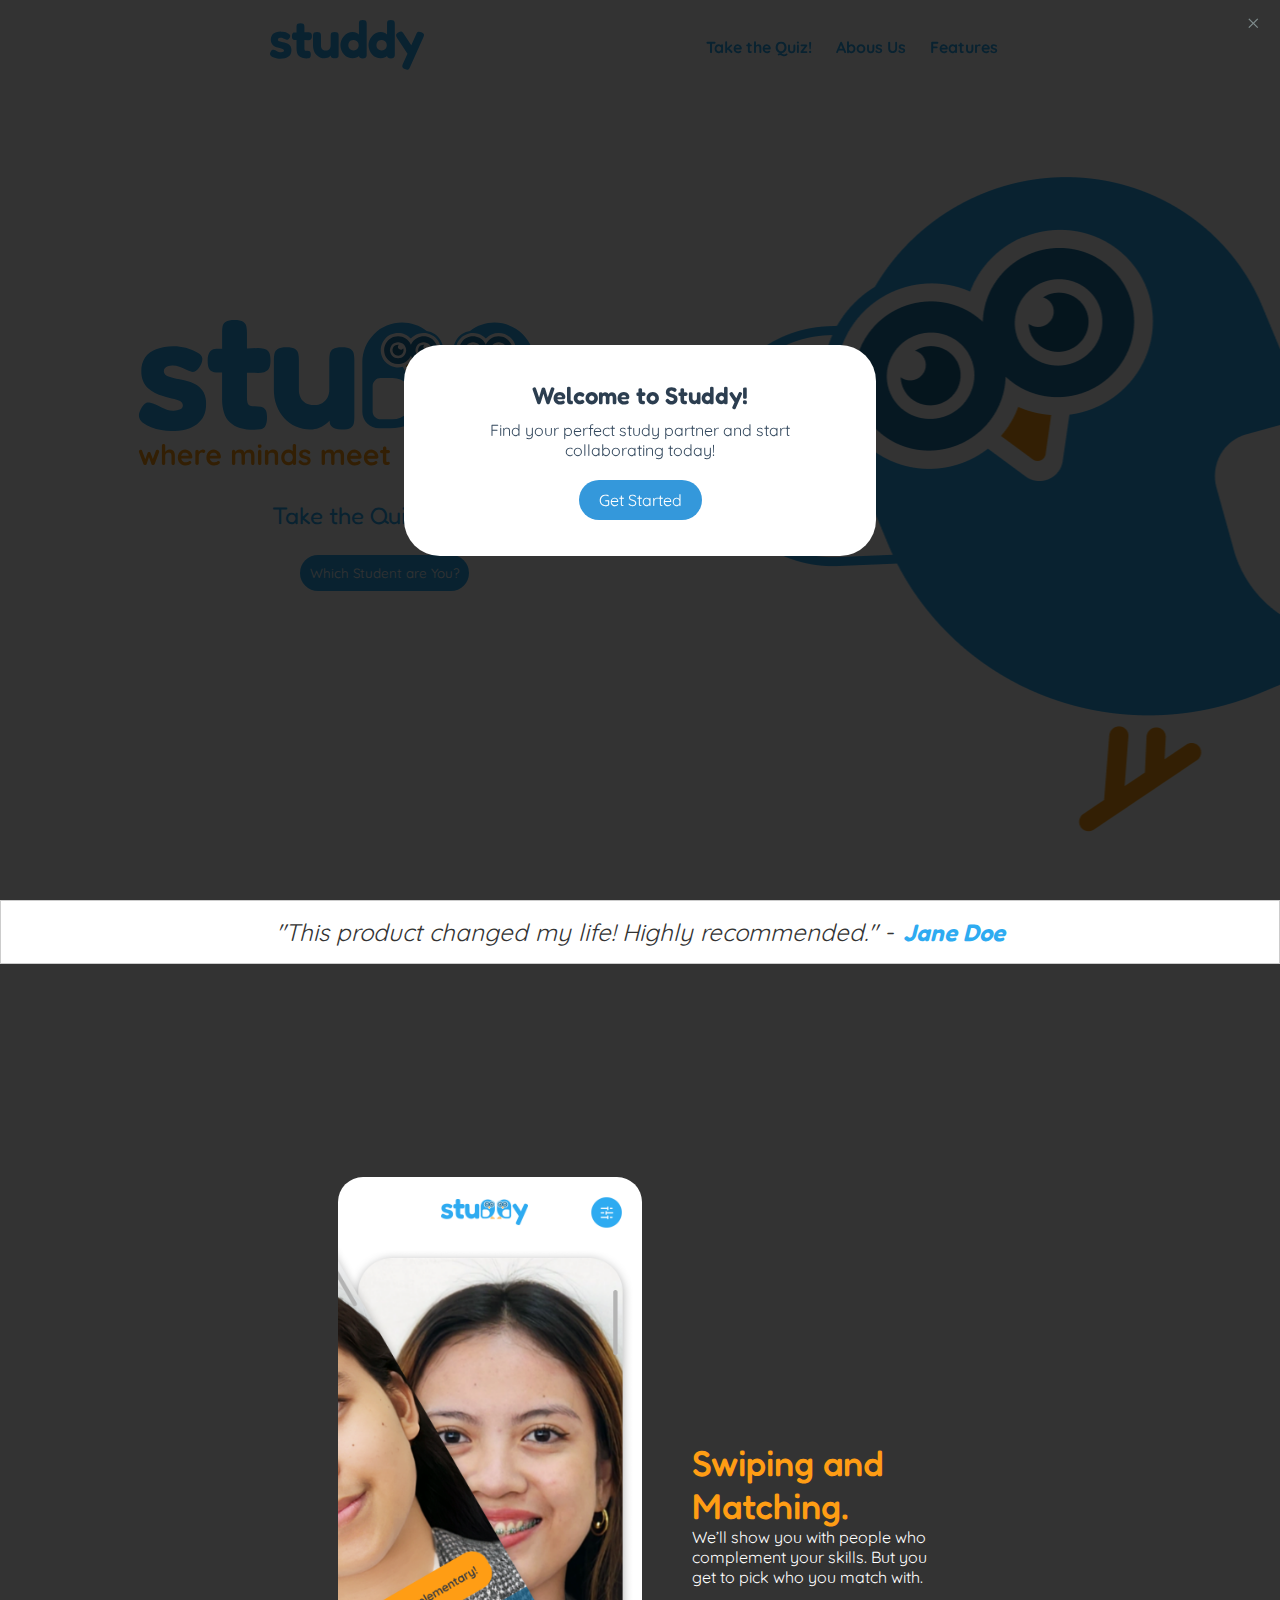
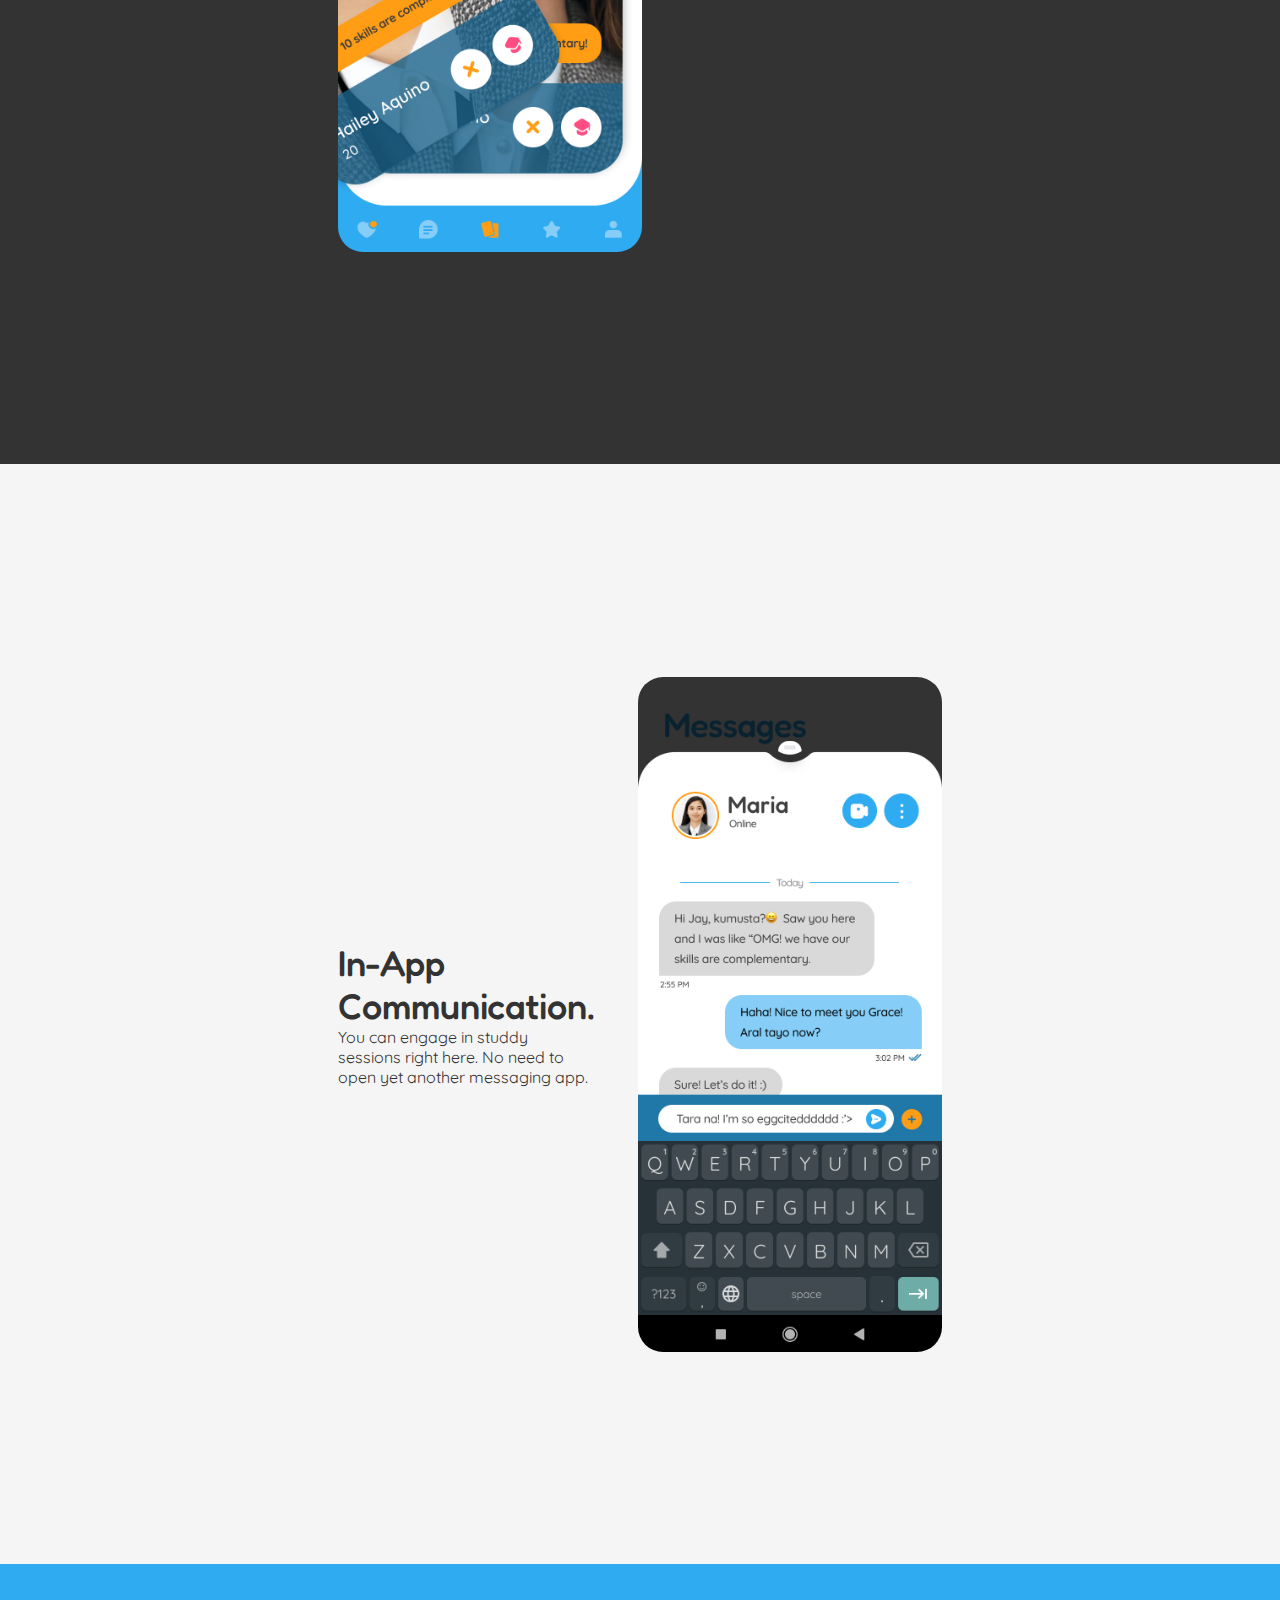
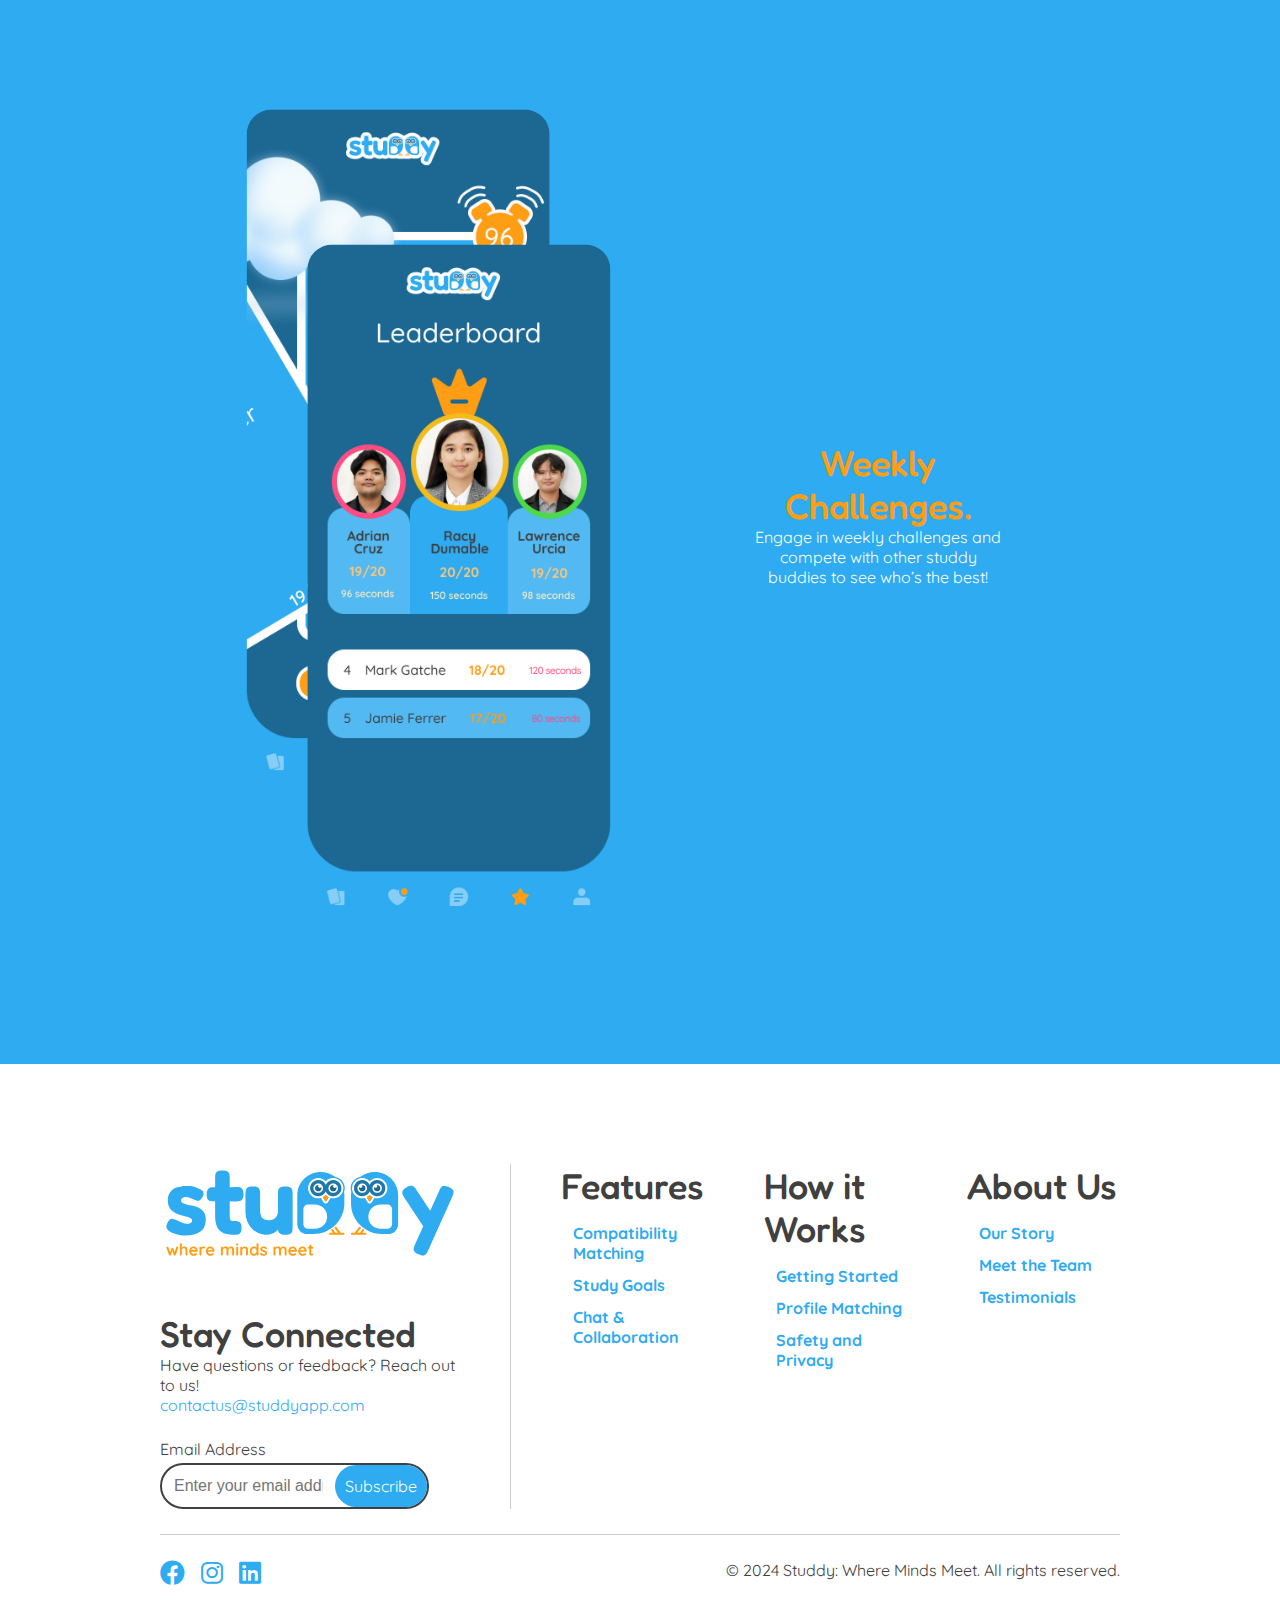
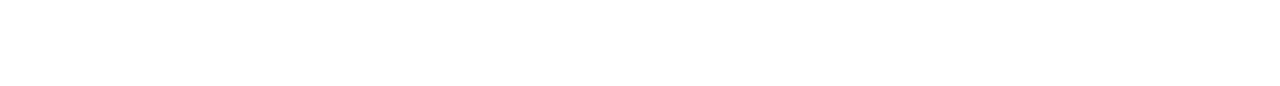
<file: pages/index.html>
<!doctype html>
<html lang="en">

<head>
    <meta charset="UTF-8" />
    <meta name="viewport" content="width=device-width, initial-scale=1.0" />
    <title>Studdy - Home</title>

    <link rel="preconnect" href="https://fonts.googleapis.com">
    <link rel="preconnect" href="https://fonts.gstatic.com" crossorigin>
    <link href="https://fonts.googleapis.com/css2?family=Fredoka:wght@300..700&display=swap" rel="stylesheet">

    <link rel="preconnect" href="https://fonts.googleapis.com">
    <link rel="preconnect" href="https://fonts.gstatic.com" crossorigin>
    <link
        href="https://fonts.googleapis.com/css2?family=Fredoka:wght@300..700&family=Quicksand:wght@300..700&display=swap"
        rel="stylesheet">
    <link rel="stylesheet" href="https://cdnjs.cloudflare.com/ajax/libs/font-awesome/6.0.0-beta3/css/all.min.css">
    <link href='../styles/main-style.css' rel='stylesheet'>
    <link href='../styles/header.css' rel='stylesheet'>
    <link href='../styles/modal.css' rel='stylesheet'>
    <link href='../styles/productfeatures.css' rel='stylesheet'>
    <link href='../styles/testimonial-carousel.css' rel='stylesheet'>
    <link href='../styles/footer.css' rel='stylesheet'>
</head>

<body>

    <header>
        <a href="index.html"><img id="header_logo" src="../assets/text_logo_large.svg" alt="study header logo" /></a>
        <nav>
            <ul>
                <li><a href="quiz.html">Take the Quiz!</a></li>
                <li><a href="#">Abous Us</a></li>
                <li><a href="#">Features</a></li>
            </ul>
        </nav>
    </header>

    <main>
        <aside id="studdy-modal" class="modal">
            <div class="modal-content">
                <span class="close-btn">&times;</span>
                <h2>Welcome to Studdy!</h2>
                <p>Find your perfect study partner and start collaborating today!</p>
                <button id="get-started-btn">Get Started</button>
            </div>
        </aside>

        <article id="cover-page">
            <section id="title">
                <img src="../assets/Logo.svg" alt="Studdy Logo Large">
                <h2>Take the Quiz Below!</h2>
                <a href="quiz.html"><button>Which Student are You?</button></a>
            </section>
            <div id="greeting-bird-container">
                <img src="../assets/Studdy-bird-greeting-user.png" alt="studdy bird greeting the user on landing page">
            </div>
        </article>

        <section class="testimonial-carousel">
            <div class="testimonial-inner">
                <section class="testimonial-item">"This product changed my life! Highly recommended." - <strong>Jane
                        Doe</strong>
                </section>
                <section class="testimonial-item">"A fantastic experience from start to finish." - <strong>John
                        Smith</strong></section>
                <section class="testimonial-item">"Unparalleled quality and customer service." - <strong>Sarah
                        Brown</strong></section>
                <section class="testimonial-item">"I can't imagine my life without it!" - <strong>Mike Johnson</strong>
                </section>
                <section class="testimonial-item">"Absolutely love it! 10/10." - <strong>Emily White</strong></section>
                <section class="testimonial-item">"Remarkable product. Worth every penny." - <strong>David
                        Clark</strong></section>
            </div>
        </section>

        <article class="article-module" id="matching-feature">
            <img src="../assets/matching-feature-mockup.png" alt="matching study partners mockup">
            <section class="description">
                <h1>Swiping and Matching.</h1>
                <p>We’ll show you with people who complement your skills. But you get to pick who you match with.</p>
            </section>
        </article>

        <article class="article-module" id="in-app-communication">
            <section class="description">
                <h1>In-App Communication.</h1>
                <p>You can engage in studdy sessions right here. No need to open yet another messaging app.</p>
            </section>
            <img src="../assets/in-app-communication-mockup.png" alt="in app communication mockup">
        </article>

        <article class="article-module" id="weekly-challenges">
            <section id="mockup-stacked">
                <img src="../assets/weekly-challenges-mockup.png" alt="weekly challenge timed mockup">
                <img src="../assets/weekly-challenge-leaderboard-mockup.png" alt="weekly challenge leaderboard mockup">
            </section>

            <img src="../assets/weekly-challenges-mockup.png" alt="weekly challenge timed mockup">
            <section class="description">
                <h1>Weekly Challenges.</h1>
                <p>Engage in weekly challenges and compete with other studdy buddies to see who’s the best!</p>
            </section>
            <img src="../assets/weekly-challenge-leaderboard-mockup.png" alt="weekly challenge leaderboard mockup">
        </article>

        <!-- <h1 class="isolated-header">Bird Gallery</h1>
        <article class="carousel">
            <div class="carousel-inner">
                <section class="carousel-item active"><img src="../assets/bird-angle-slant.png"
                        alt="studdy bird angle slanted"></section>
                <section class="carousel-item"><img src="../assets/bird-angle-straight-greeting.png"
                        alt="studdy bird straight greeting"></section>
                <section class="carousel-item"><img src="../assets/bird-angle-straight.png" alt="studdy bird straight">
                </section>
            </div> <button class="prev" onclick="prevSlide()">&#10094;</button> <button class="next"
                onclick="nextSlide()">&#10095;</button>
        </article> -->
    </main>

    <footer>
        <div id="footer-container">
            <section id="top-section">
                <div id="company-logo-email">
                    <img src="../assets/Logo.svg" alt="Studdy Logo Large">

                    <section id="footer-contact-us">
                        <div id="footer-contact-us-description">
                            <h2>Stay Connected</h2>
                            <p>Have questions or feedback? Reach out to us!</p>
                            <p>
                                <a href="">contactus@studdyapp.com</a>
                            </p>
                        </div>

                        <form action="/subscribe" method="POST" class="newsletter-form">
                            <label for="newsletter-email" class="visually-hidden">Email Address</label>
                            <div id="email-input-row">
                                <input type="email" id="newsletter-email" name="email"
                                    placeholder="Enter your email address" required />
                                <button type="submit">Subscribe</button>
                            </div>
                        </form>
                    </section>
                </div>

                <div class="temp-hr"></div>
                <div class="vr"></div>

                <nav id="footer-links">
                    <section class="footer-link-column">
                        <h2>Features</h2>
                        <ul>
                            <li><a href="#">Compatibility Matching</a></li>
                            <li><a href="#">Study Goals</a></li>
                            <li><a href="#">Chat & Collaboration</a></li>
                        </ul>
                    </section>

                    <section class="footer-link-column">
                        <h2>How it Works</h2>
                        <ul>
                            <li><a href="#">Getting Started</a></li>
                            <li><a href="#">Profile Matching</a></li>
                            <li><a href="#">Safety and Privacy</a></li>
                        </ul>
                    </section>

                    <section class="footer-link-column">
                        <h2>About Us</h2>
                        <ul>
                            <li><a href="#">Our Story</a></li>
                            <li><a href="#">Meet the Team</a></li>
                            <li><a href="#">Testimonials</a></li>
                        </ul>
                    </section>
                </nav>
            </section>

            <div class="hr"></div>

            <section id="bottom-section">
                <div id="footer-social-media">
                    <a href="#" target="_blank" aria-label="Facebook">
                        <i class="fa-brands fa-facebook"></i>
                    </a>
                    <a href="#" target="_blank" aria-label="Instagram">
                        <i class="fa-brands fa-instagram"></i>
                    </a>
                    <a href="#" target="_blank" aria-label="LinkedIn">
                        <i class="fa-brands fa-linkedin"></i>
                    </a>
                </div>

                <div class="copyright">
                    <p>&copy; 2024 Studdy: Where Minds Meet. All rights reserved.</p>
                </div>
            </section>

        </div>

    </footer>
</body>
<script src="../scripts/scroll-header-transparency-effect.js"></script>
<script src="../scripts/modal.js"></script>

</html>
</file>
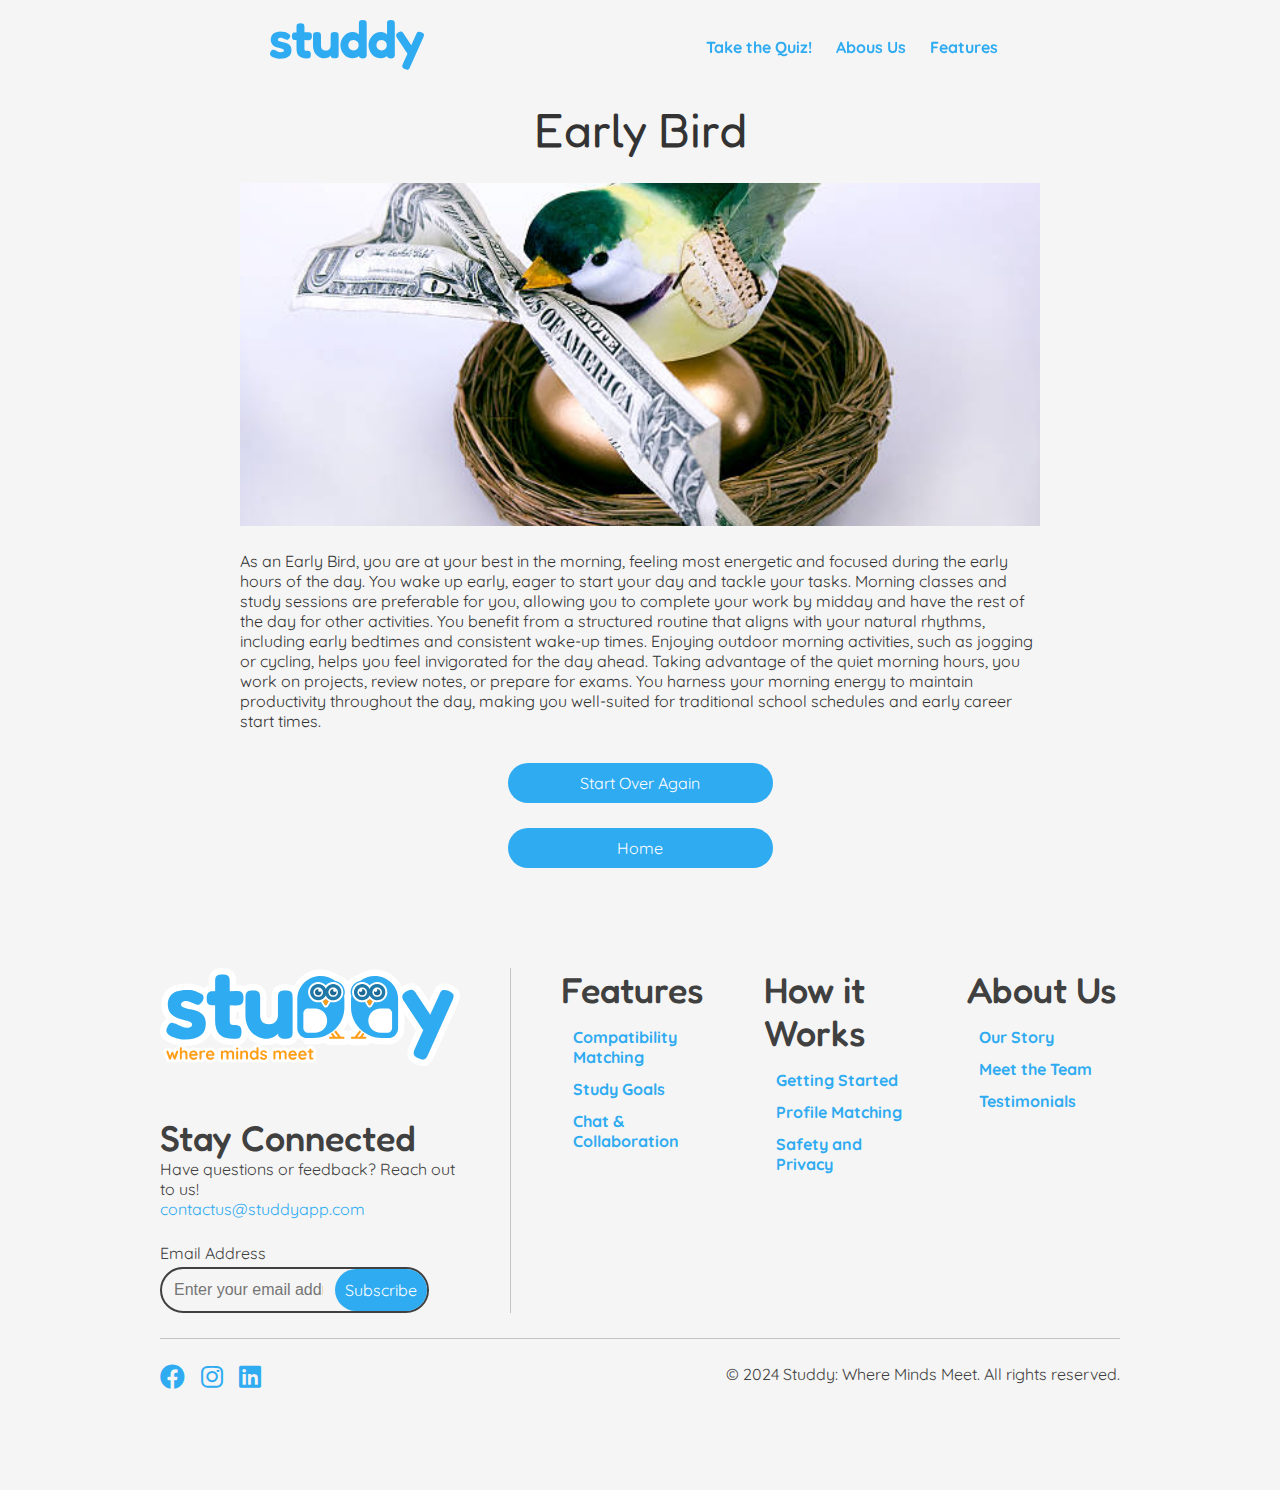
<file: pages/early-bird.html>
<!DOCTYPE html>
<html lang="en">

<head>
    <meta charset="UTF-8">
    <meta name="viewport" content="width=device-width, initial-scale=1.0">
    <title>Studdy - Early Bird</title>

    <link rel="preconnect" href="https://fonts.googleapis.com">
    <link rel="preconnect" href="https://fonts.gstatic.com" crossorigin>
    <link href="https://fonts.googleapis.com/css2?family=Fredoka:wght@300..700&display=swap" rel="stylesheet">

    <link rel="preconnect" href="https://fonts.googleapis.com">
    <link rel="preconnect" href="https://fonts.gstatic.com" crossorigin>
    <link
        href="https://fonts.googleapis.com/css2?family=Fredoka:wght@300..700&family=Quicksand:wght@300..700&display=swap"
        rel="stylesheet">
    <link rel="stylesheet" href="https://cdnjs.cloudflare.com/ajax/libs/font-awesome/6.0.0-beta3/css/all.min.css">
    <link href='../styles/main-style.css' rel='stylesheet'>
    <link rel="stylesheet" href="../styles/quiz.css">
    <link href='../styles/header.css' rel='stylesheet'>
    <link href='../styles/footer.css' rel='stylesheet'>
    <link rel="stylesheet" href="../styles/quiz-category.css">
</head>

<body>
    <header>
        <a href="index.html"><img id="header_logo" src="../assets/text_logo_large.svg" alt="study header logo" /></a>
        <nav>
            <ul>
                <li><a href="quiz.html">Take the Quiz!</a></li>
                <li><a href="#">Abous Us</a></li>
                <li><a href="#">Features</a></li>
            </ul>
        </nav>
    </header>

    <main id="quizCategory">

        <section id="conclusion">
            <h1>Early Bird</h1>
            <img src="../assets/categories/early-bird.jpg" alt="early bird learner image">
            <p>
                As an Early Bird, you are at your best in the morning, feeling most energetic and focused during the
                early hours of the day. You wake up early, eager to start your day and tackle your tasks. Morning
                classes and study sessions are preferable for you, allowing you to complete your work by midday and have
                the rest of the day for other activities. You benefit from a structured routine that aligns with your
                natural rhythms, including early bedtimes and consistent wake-up times. Enjoying outdoor morning
                activities, such as jogging or cycling, helps you feel invigorated for the day ahead. Taking advantage
                of the quiet morning hours, you work on projects, review notes, or prepare for exams. You harness your
                morning energy to maintain productivity throughout the day, making you well-suited for traditional
                school schedules and early career start times.
            </p>
        </section>

        <section id="nav-btns">
            <button class="nav-btn" onclick="window.location.href='quiz.html'">Start Over Again</button>
            <button class="nav-btn" onclick="window.location.href='index.html'">Home</button>
        </section>
    </main>


    <footer>
        <div id="footer-container">
            <section id="top-section">
                <div id="company-logo-email">
                    <img src="../assets/Logo.svg" alt="Studdy Logo Large">

                    <section id="footer-contact-us">
                        <div id="footer-contact-us-description">
                            <h2>Stay Connected</h2>
                            <p>Have questions or feedback? Reach out to us!</p>
                            <p>
                                <a href="">contactus@studdyapp.com</a>
                            </p>
                        </div>

                        <form action="/subscribe" method="POST" class="newsletter-form">
                            <label for="newsletter-email" class="visually-hidden">Email Address</label>
                            <div id="email-input-row">
                                <input type="email" id="newsletter-email" name="email"
                                    placeholder="Enter your email address" required />
                                <button type="submit">Subscribe</button>
                            </div>
                        </form>
                    </section>
                </div>

                <div class="temp-hr"></div>
                <div class="vr"></div>

                <nav id="footer-links">
                    <section class="footer-link-column">
                        <h2>Features</h2>
                        <ul>
                            <li><a href="#">Compatibility Matching</a></li>
                            <li><a href="#">Study Goals</a></li>
                            <li><a href="#">Chat & Collaboration</a></li>
                        </ul>
                    </section>

                    <section class="footer-link-column">
                        <h2>How it Works</h2>
                        <ul>
                            <li><a href="#">Getting Started</a></li>
                            <li><a href="#">Profile Matching</a></li>
                            <li><a href="#">Safety and Privacy</a></li>
                        </ul>
                    </section>

                    <section class="footer-link-column">
                        <h2>About Us</h2>
                        <ul>
                            <li><a href="#">Our Story</a></li>
                            <li><a href="#">Meet the Team</a></li>
                            <li><a href="#">Testimonials</a></li>
                        </ul>
                    </section>
                </nav>
            </section>

            <div class="hr"></div>

            <section id="bottom-section">
                <div id="footer-social-media">
                    <a href="#" target="_blank" aria-label="Facebook">
                        <i class="fa-brands fa-facebook"></i>
                    </a>
                    <a href="#" target="_blank" aria-label="Instagram">
                        <i class="fa-brands fa-instagram"></i>
                    </a>
                    <a href="#" target="_blank" aria-label="LinkedIn">
                        <i class="fa-brands fa-linkedin"></i>
                    </a>
                </div>

                <div class="copyright">
                    <p>&copy; 2024 Studdy: Where Minds Meet. All rights reserved.</p>
                </div>
            </section>

        </div>
    </footer>

    <script src="../scripts/scroll-header-transparency-effect.js"></script>
</body>

</html>
</file>
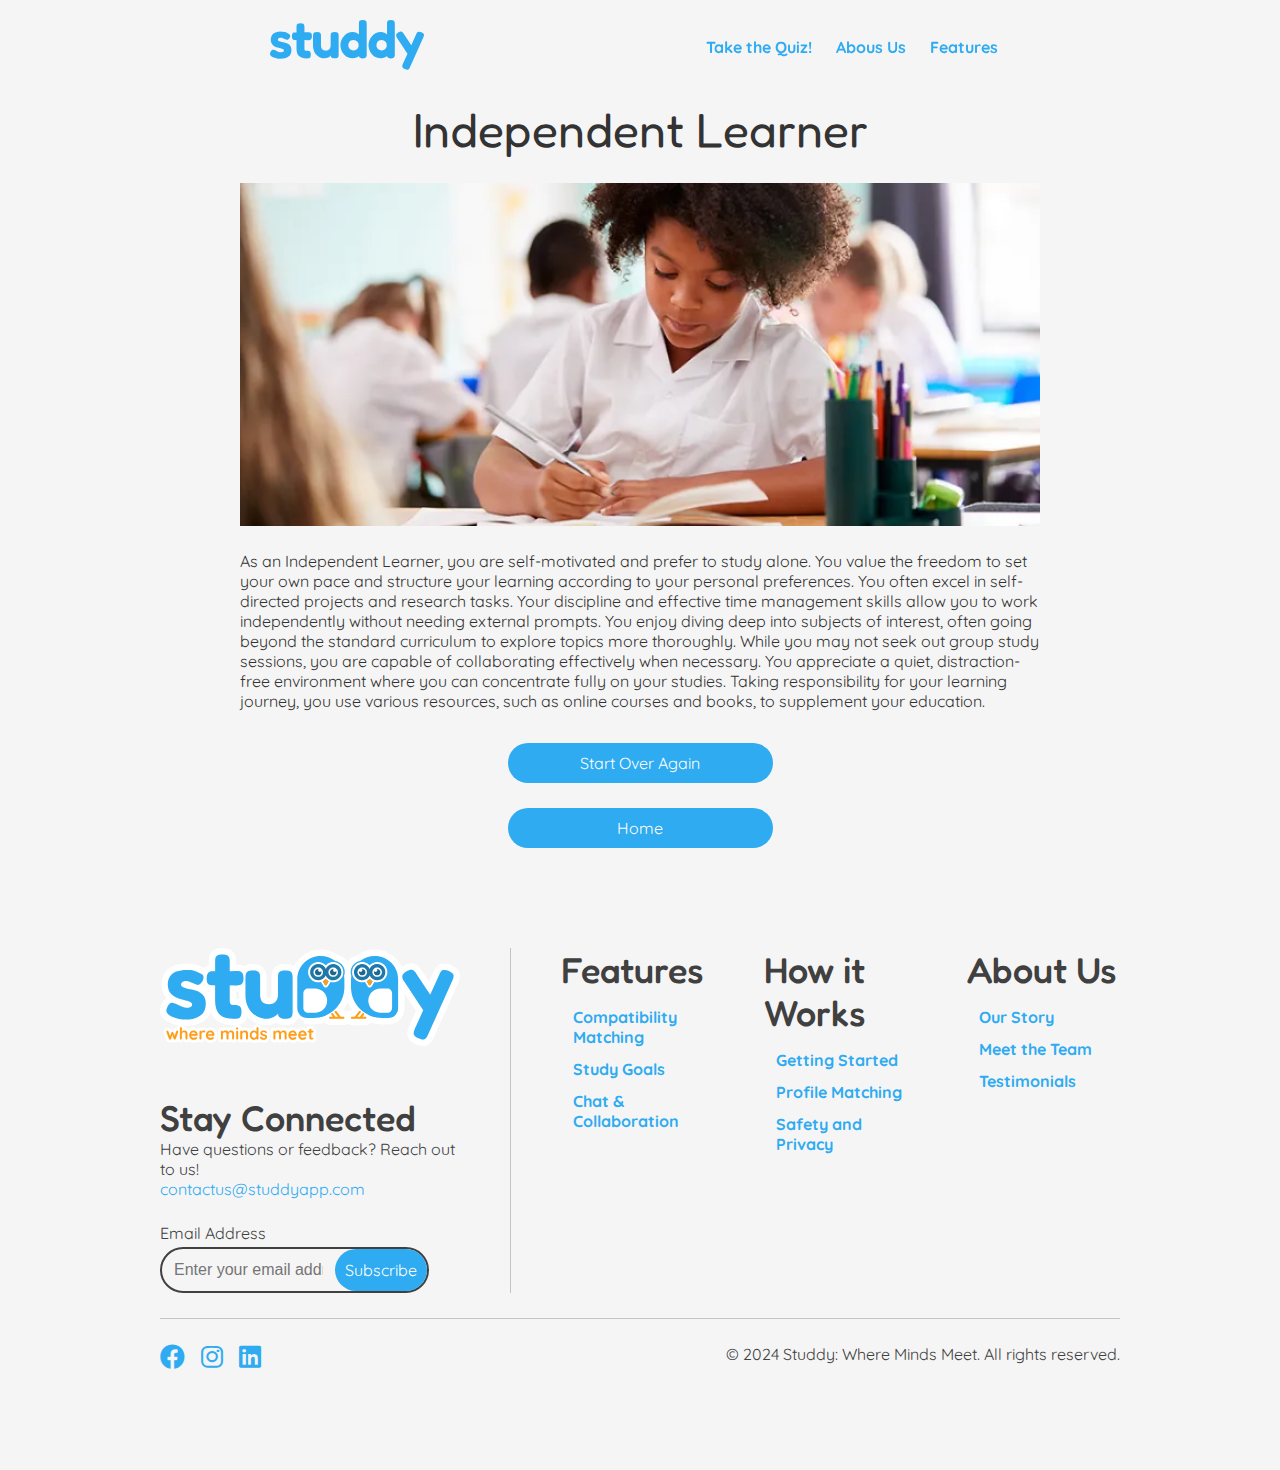
<file: pages/independent.html>
<!DOCTYPE html>
<html lang="en">

<head>
    <meta charset="UTF-8">
    <meta name="viewport" content="width=device-width, initial-scale=1.0">
    <title>Studdy - Independent Learner</title>

    <link rel="preconnect" href="https://fonts.googleapis.com">
    <link rel="preconnect" href="https://fonts.gstatic.com" crossorigin>
    <link href="https://fonts.googleapis.com/css2?family=Fredoka:wght@300..700&display=swap" rel="stylesheet">

    <link rel="preconnect" href="https://fonts.googleapis.com">
    <link rel="preconnect" href="https://fonts.gstatic.com" crossorigin>
    <link
        href="https://fonts.googleapis.com/css2?family=Fredoka:wght@300..700&family=Quicksand:wght@300..700&display=swap"
        rel="stylesheet">
    <link rel="stylesheet" href="https://cdnjs.cloudflare.com/ajax/libs/font-awesome/6.0.0-beta3/css/all.min.css">
    <link href='../styles/main-style.css' rel='stylesheet'>
    <link rel="stylesheet" href="../styles/quiz.css">
    <link href='../styles/header.css' rel='stylesheet'>
    <link href='../styles/footer.css' rel='stylesheet'>
    <link rel="stylesheet" href="../styles/quiz-category.css">
</head>

<body>
    <header>
        <a href="index.html"><img id="header_logo" src="../assets/text_logo_large.svg" alt="study header logo" /></a>
        <nav>
            <ul>
                <li><a href="quiz.html">Take the Quiz!</a></li>
                <li><a href="#">Abous Us</a></li>
                <li><a href="#">Features</a></li>
            </ul>
        </nav>
    </header>

    <main id="quizCategory">

        <section id="conclusion">
            <h1>Independent Learner</h1>
            <img src="../assets/categories/independent-learner.webp" alt="independent learner image">
            <p>
                As an Independent Learner, you are self-motivated and prefer to study alone. You value the freedom to
                set your own pace and structure your learning according to your personal preferences. You often excel in
                self-directed projects and research tasks. Your discipline and effective time management skills allow
                you to work independently without needing external prompts. You enjoy diving deep into subjects of
                interest, often going beyond the standard curriculum to explore topics more thoroughly. While you may
                not seek out group study sessions, you are capable of collaborating effectively when necessary. You
                appreciate a quiet, distraction-free environment where you can concentrate fully on your studies. Taking
                responsibility for your learning journey, you use various resources, such as online courses and books,
                to supplement your education.
            </p>
        </section>

        <section id="nav-btns">
            <button class="nav-btn" onclick="window.location.href='quiz.html'">Start Over Again</button>
            <button class="nav-btn" onclick="window.location.href='index.html'">Home</button>
        </section>
    </main>


    <footer>
        <div id="footer-container">
            <section id="top-section">
                <div id="company-logo-email">
                    <img src="../assets/Logo.svg" alt="Studdy Logo Large">

                    <section id="footer-contact-us">
                        <div id="footer-contact-us-description">
                            <h2>Stay Connected</h2>
                            <p>Have questions or feedback? Reach out to us!</p>
                            <p>
                                <a href="">contactus@studdyapp.com</a>
                            </p>
                        </div>

                        <form action="/subscribe" method="POST" class="newsletter-form">
                            <label for="newsletter-email" class="visually-hidden">Email Address</label>
                            <div id="email-input-row">
                                <input type="email" id="newsletter-email" name="email"
                                    placeholder="Enter your email address" required />
                                <button type="submit">Subscribe</button>
                            </div>
                        </form>
                    </section>
                </div>

                <div class="temp-hr"></div>
                <div class="vr"></div>

                <nav id="footer-links">
                    <section class="footer-link-column">
                        <h2>Features</h2>
                        <ul>
                            <li><a href="#">Compatibility Matching</a></li>
                            <li><a href="#">Study Goals</a></li>
                            <li><a href="#">Chat & Collaboration</a></li>
                        </ul>
                    </section>

                    <section class="footer-link-column">
                        <h2>How it Works</h2>
                        <ul>
                            <li><a href="#">Getting Started</a></li>
                            <li><a href="#">Profile Matching</a></li>
                            <li><a href="#">Safety and Privacy</a></li>
                        </ul>
                    </section>

                    <section class="footer-link-column">
                        <h2>About Us</h2>
                        <ul>
                            <li><a href="#">Our Story</a></li>
                            <li><a href="#">Meet the Team</a></li>
                            <li><a href="#">Testimonials</a></li>
                        </ul>
                    </section>
                </nav>
            </section>

            <div class="hr"></div>

            <section id="bottom-section">
                <div id="footer-social-media">
                    <a href="#" target="_blank" aria-label="Facebook">
                        <i class="fa-brands fa-facebook"></i>
                    </a>
                    <a href="#" target="_blank" aria-label="Instagram">
                        <i class="fa-brands fa-instagram"></i>
                    </a>
                    <a href="#" target="_blank" aria-label="LinkedIn">
                        <i class="fa-brands fa-linkedin"></i>
                    </a>
                </div>

                <div class="copyright">
                    <p>&copy; 2024 Studdy: Where Minds Meet. All rights reserved.</p>
                </div>
            </section>

        </div>
    </footer>

    <script src="../scripts/scroll-header-transparency-effect.js"></script>
</body>

</html>
</file>
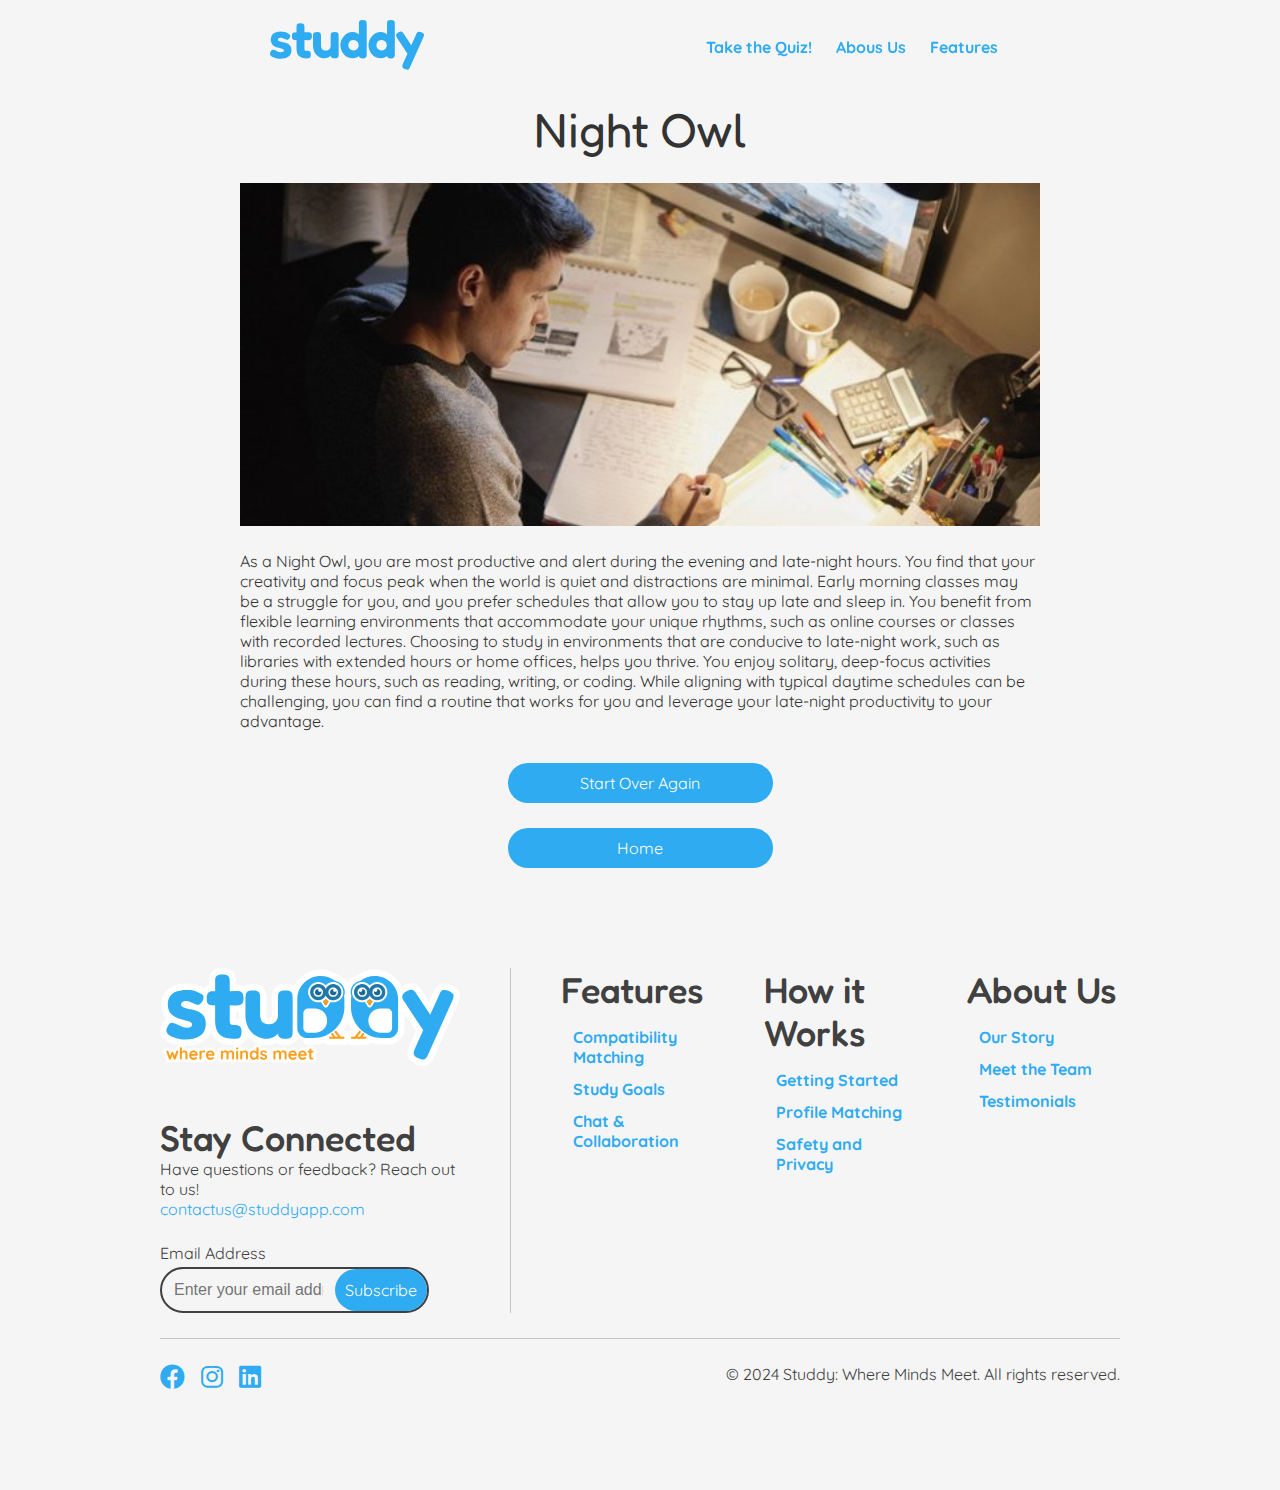
<file: pages/night-owl.html>
<!DOCTYPE html>
<html lang="en">

<head>
    <meta charset="UTF-8">
    <meta name="viewport" content="width=device-width, initial-scale=1.0">
    <title>Studdy - Night Owl</title>

    <link rel="preconnect" href="https://fonts.googleapis.com">
    <link rel="preconnect" href="https://fonts.gstatic.com" crossorigin>
    <link href="https://fonts.googleapis.com/css2?family=Fredoka:wght@300..700&display=swap" rel="stylesheet">

    <link rel="preconnect" href="https://fonts.googleapis.com">
    <link rel="preconnect" href="https://fonts.gstatic.com" crossorigin>
    <link
        href="https://fonts.googleapis.com/css2?family=Fredoka:wght@300..700&family=Quicksand:wght@300..700&display=swap"
        rel="stylesheet">
    <link rel="stylesheet" href="https://cdnjs.cloudflare.com/ajax/libs/font-awesome/6.0.0-beta3/css/all.min.css">
    <link href='../styles/main-style.css' rel='stylesheet'>
    <link rel="stylesheet" href="../styles/quiz.css">
    <link href='../styles/header.css' rel='stylesheet'>
    <link href='../styles/footer.css' rel='stylesheet'>
    <link rel="stylesheet" href="../styles/quiz-category.css">
</head>

<body>
    <header>
        <a href="index.html"><img id="header_logo" src="../assets/text_logo_large.svg" alt="study header logo" /></a>
        <nav>
            <ul>
                <li><a href="quiz.html">Take the Quiz!</a></li>
                <li><a href="#">Abous Us</a></li>
                <li><a href="#">Features</a></li>
            </ul>
        </nav>
    </header>

    <main id="quizCategory">

        <section id="conclusion">
            <h1>Night Owl</h1>
            <img src="../assets/categories/night-owl.jpeg" alt="night owl student image">
            <p>
                As a Night Owl, you are most productive and alert during the evening and late-night hours. You find that
                your creativity and focus peak when the world is quiet and distractions are minimal. Early morning
                classes may be a struggle for you, and you prefer schedules that allow you to stay up late and sleep in.
                You benefit from flexible learning environments that accommodate your unique rhythms, such as online
                courses or classes with recorded lectures. Choosing to study in environments that are conducive to
                late-night work, such as libraries with extended hours or home offices, helps you thrive. You enjoy
                solitary, deep-focus activities during these hours, such as reading, writing, or coding. While aligning
                with typical daytime schedules can be challenging, you can find a routine that works for you and
                leverage your late-night productivity to your advantage.
            </p>
        </section>

        <section id="nav-btns">
            <button class="nav-btn" onclick="window.location.href='quiz.html'">Start Over Again</button>
            <button class="nav-btn" onclick="window.location.href='index.html'">Home</button>
        </section>
    </main>


    <footer>
        <div id="footer-container">
            <section id="top-section">
                <div id="company-logo-email">
                    <img src="../assets/Logo.svg" alt="Studdy Logo Large">

                    <section id="footer-contact-us">
                        <div id="footer-contact-us-description">
                            <h2>Stay Connected</h2>
                            <p>Have questions or feedback? Reach out to us!</p>
                            <p>
                                <a href="">contactus@studdyapp.com</a>
                            </p>
                        </div>

                        <form action="/subscribe" method="POST" class="newsletter-form">
                            <label for="newsletter-email" class="visually-hidden">Email Address</label>
                            <div id="email-input-row">
                                <input type="email" id="newsletter-email" name="email"
                                    placeholder="Enter your email address" required />
                                <button type="submit">Subscribe</button>
                            </div>
                        </form>
                    </section>
                </div>

                <div class="temp-hr"></div>
                <div class="vr"></div>

                <nav id="footer-links">
                    <section class="footer-link-column">
                        <h2>Features</h2>
                        <ul>
                            <li><a href="#">Compatibility Matching</a></li>
                            <li><a href="#">Study Goals</a></li>
                            <li><a href="#">Chat & Collaboration</a></li>
                        </ul>
                    </section>

                    <section class="footer-link-column">
                        <h2>How it Works</h2>
                        <ul>
                            <li><a href="#">Getting Started</a></li>
                            <li><a href="#">Profile Matching</a></li>
                            <li><a href="#">Safety and Privacy</a></li>
                        </ul>
                    </section>

                    <section class="footer-link-column">
                        <h2>About Us</h2>
                        <ul>
                            <li><a href="#">Our Story</a></li>
                            <li><a href="#">Meet the Team</a></li>
                            <li><a href="#">Testimonials</a></li>
                        </ul>
                    </section>
                </nav>
            </section>

            <div class="hr"></div>

            <section id="bottom-section">
                <div id="footer-social-media">
                    <a href="#" target="_blank" aria-label="Facebook">
                        <i class="fa-brands fa-facebook"></i>
                    </a>
                    <a href="#" target="_blank" aria-label="Instagram">
                        <i class="fa-brands fa-instagram"></i>
                    </a>
                    <a href="#" target="_blank" aria-label="LinkedIn">
                        <i class="fa-brands fa-linkedin"></i>
                    </a>
                </div>

                <div class="copyright">
                    <p>&copy; 2024 Studdy: Where Minds Meet. All rights reserved.</p>
                </div>
            </section>

        </div>
    </footer>

    <script src="../scripts/scroll-header-transparency-effect.js"></script>
</body>

</html>
</file>
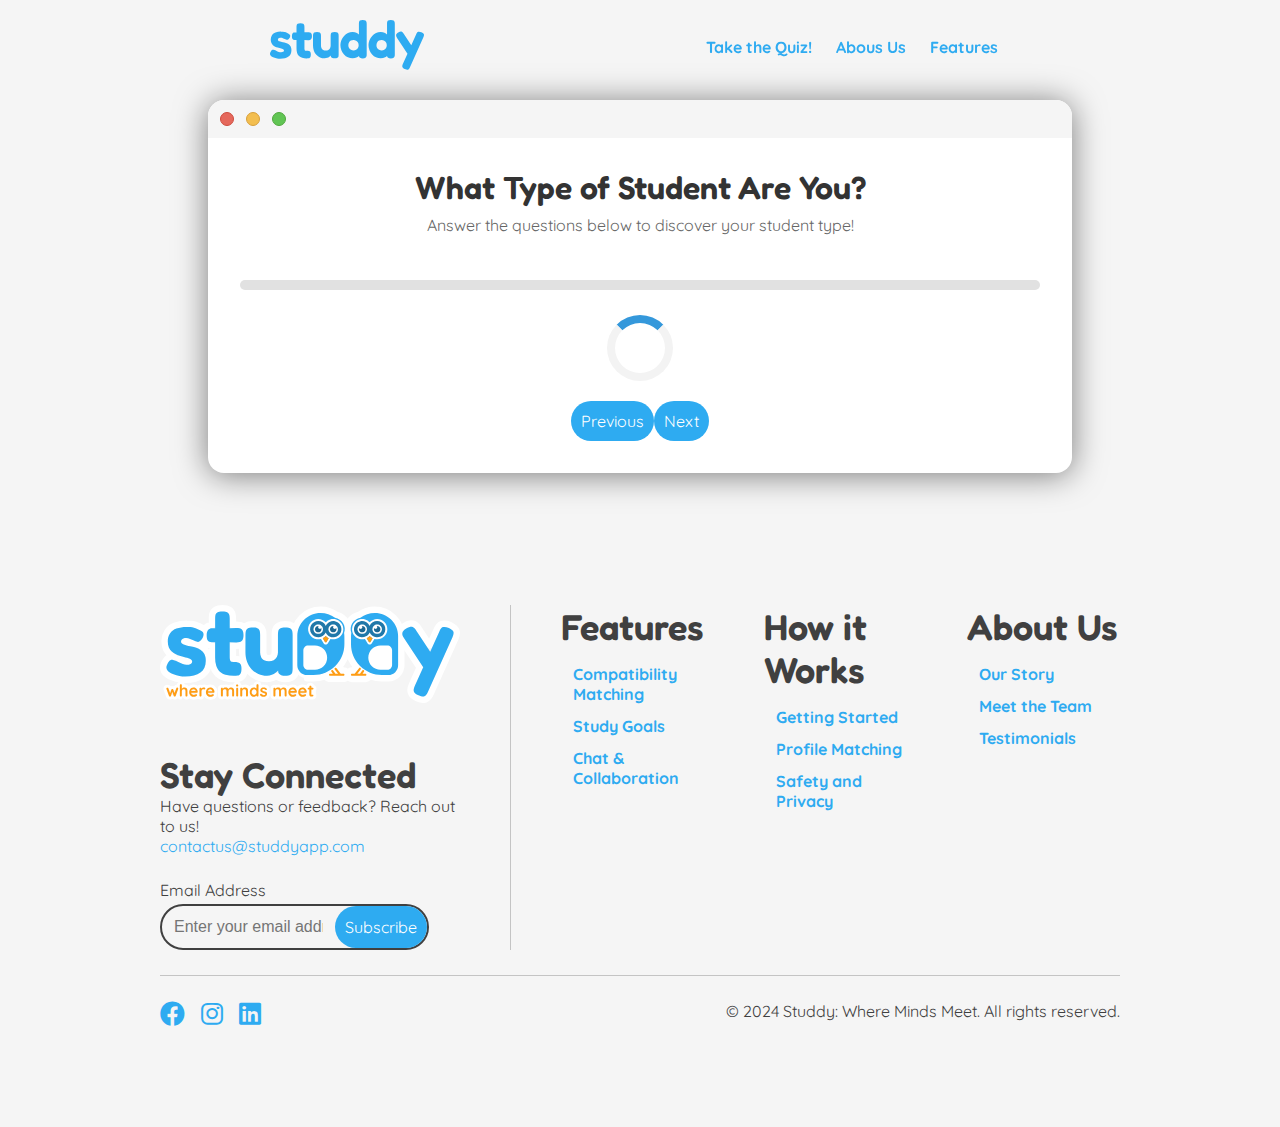
<file: pages/quiz.html>
<!DOCTYPE html>
<html lang="en">

<head>
    <meta charset="UTF-8">
    <meta name="viewport" content="width=device-width, initial-scale=1.0">
    <title>What Type of Student Are You?</title>

    <link rel="preconnect" href="https://fonts.googleapis.com">
    <link rel="preconnect" href="https://fonts.gstatic.com" crossorigin>
    <link href="https://fonts.googleapis.com/css2?family=Fredoka:wght@300..700&display=swap" rel="stylesheet">

    <link rel="preconnect" href="https://fonts.googleapis.com">
    <link rel="preconnect" href="https://fonts.gstatic.com" crossorigin>
    <link
        href="https://fonts.googleapis.com/css2?family=Fredoka:wght@300..700&family=Quicksand:wght@300..700&display=swap"
        rel="stylesheet">
    <link rel="stylesheet" href="https://cdnjs.cloudflare.com/ajax/libs/font-awesome/6.0.0-beta3/css/all.min.css">
    <link href='../styles/main-style.css' rel='stylesheet'>
    <link rel="stylesheet" href="../styles/quiz.css">
    <link href='../styles/header.css' rel='stylesheet'>
    <link href='../styles/footer.css' rel='stylesheet'>
    <link rel="stylesheet" href="../styles/quiz.css">
</head>

<body>
    <header>
        <a href="index.html"><img id="header_logo" src="../assets/text_logo_large.svg" alt="study header logo" /></a>
        <nav>
            <ul>
                <li><a href="quiz.html">Take the Quiz!</a></li>
                <li><a href="#">Abous Us</a></li>
                <li><a href="#">Features</a></li>
            </ul>
        </nav>
    </header>

    <div id="app">
        <section id="computer-title-bar">
            <section id="computer-traffic-lights-container">
                <span class="traffic-light" id="red-light"></span>
                <span class="traffic-light" id="yellow-light"></span>
                <span class="traffic-light" id="green-light"></span>
            </section>
        </section>

        <section id="quiz-header">
            <h1>What Type of Student Are You?</h1>
            <p>Answer the questions below to discover your student type!</p>
        </section>

        <section class="progress-bar-container">
            <div class="progress-bar" id="progress-bar"></div>
        </section>

        <main>
            <div id="loading" class="loader"></div>
            <div id="quiz-container"></div>
            <div id="navigation-buttons">
                <button class="nav-btn" id="prev-btn" class="hidden">Previous</button>
                <button class="nav-btn" id="next-btn">Next</button>
            </div>
            <div id="result" class="hidden"></div>
        </main>
    </div>

    <footer>
        <div id="footer-container">
            <section id="top-section">
                <div id="company-logo-email">
                    <img src="../assets/Logo.svg" alt="Studdy Logo Large">

                    <section id="footer-contact-us">
                        <div id="footer-contact-us-description">
                            <h2>Stay Connected</h2>
                            <p>Have questions or feedback? Reach out to us!</p>
                            <p>
                                <a href="">contactus@studdyapp.com</a>
                            </p>
                        </div>

                        <form action="/subscribe" method="POST" class="newsletter-form">
                            <label for="newsletter-email" class="visually-hidden">Email Address</label>
                            <div id="email-input-row">
                                <input type="email" id="newsletter-email" name="email"
                                    placeholder="Enter your email address" required />
                                <button type="submit">Subscribe</button>
                            </div>
                        </form>
                    </section>
                </div>

                <div class="temp-hr"></div>
                <div class="vr"></div>

                <nav id="footer-links">
                    <section class="footer-link-column">
                        <h2>Features</h2>
                        <ul>
                            <li><a href="#">Compatibility Matching</a></li>
                            <li><a href="#">Study Goals</a></li>
                            <li><a href="#">Chat & Collaboration</a></li>
                        </ul>
                    </section>

                    <section class="footer-link-column">
                        <h2>How it Works</h2>
                        <ul>
                            <li><a href="#">Getting Started</a></li>
                            <li><a href="#">Profile Matching</a></li>
                            <li><a href="#">Safety and Privacy</a></li>
                        </ul>
                    </section>

                    <section class="footer-link-column">
                        <h2>About Us</h2>
                        <ul>
                            <li><a href="#">Our Story</a></li>
                            <li><a href="#">Meet the Team</a></li>
                            <li><a href="#">Testimonials</a></li>
                        </ul>
                    </section>
                </nav>
            </section>

            <div class="hr"></div>

            <section id="bottom-section">
                <div id="footer-social-media">
                    <a href="#" target="_blank" aria-label="Facebook">
                        <i class="fa-brands fa-facebook"></i>
                    </a>
                    <a href="#" target="_blank" aria-label="Instagram">
                        <i class="fa-brands fa-instagram"></i>
                    </a>
                    <a href="#" target="_blank" aria-label="LinkedIn">
                        <i class="fa-brands fa-linkedin"></i>
                    </a>
                </div>

                <div class="copyright">
                    <p>&copy; 2024 Studdy: Where Minds Meet. All rights reserved.</p>
                </div>
            </section>

        </div>

    </footer>
    <script src="../scripts/scroll-header-transparency-effect.js"></script>
    <script src="../scripts/quiz.js"></script>
</body>

</html>
</file>
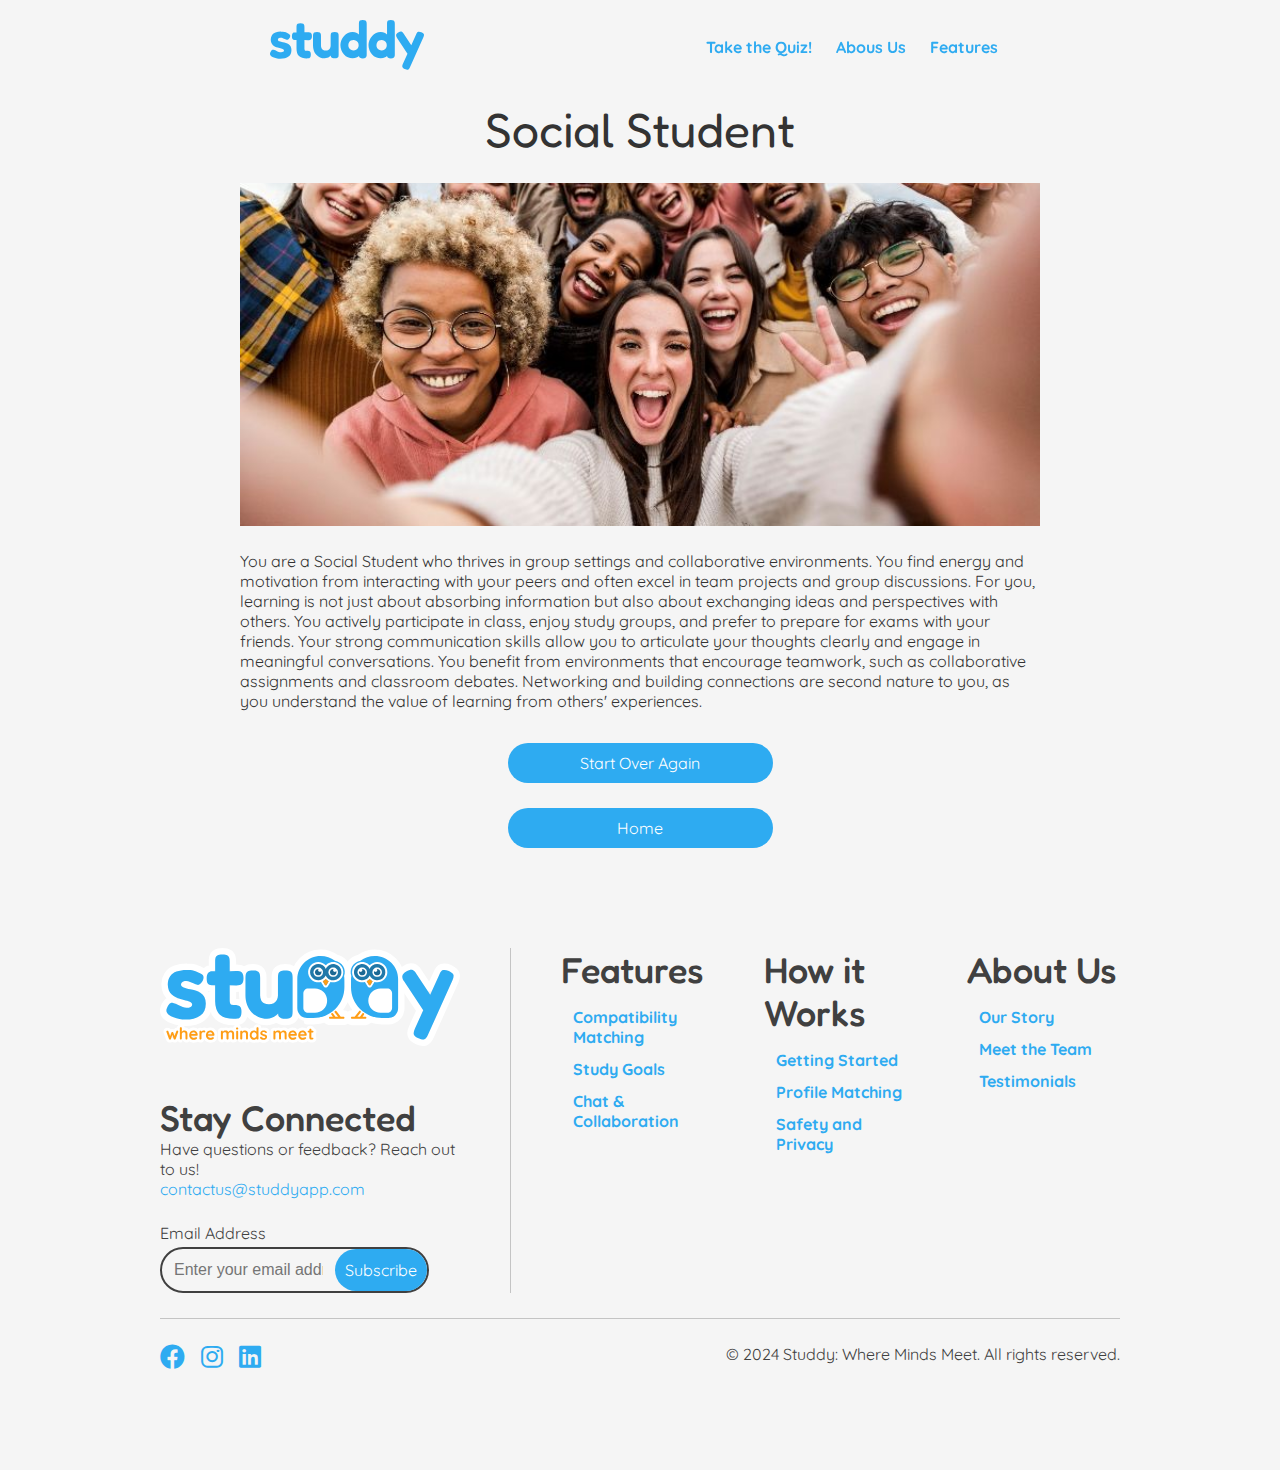
<file: pages/social.html>
<!DOCTYPE html>
<html lang="en">

<head>
    <meta charset="UTF-8">
    <meta name="viewport" content="width=device-width, initial-scale=1.0">
    <title>Studdy - Social Student</title>

    <link rel="preconnect" href="https://fonts.googleapis.com">
    <link rel="preconnect" href="https://fonts.gstatic.com" crossorigin>
    <link href="https://fonts.googleapis.com/css2?family=Fredoka:wght@300..700&display=swap" rel="stylesheet">

    <link rel="preconnect" href="https://fonts.googleapis.com">
    <link rel="preconnect" href="https://fonts.gstatic.com" crossorigin>
    <link
        href="https://fonts.googleapis.com/css2?family=Fredoka:wght@300..700&family=Quicksand:wght@300..700&display=swap"
        rel="stylesheet">
    <link rel="stylesheet" href="https://cdnjs.cloudflare.com/ajax/libs/font-awesome/6.0.0-beta3/css/all.min.css">
    <link href='../styles/main-style.css' rel='stylesheet'>
    <link rel="stylesheet" href="../styles/quiz.css">
    <link href='../styles/header.css' rel='stylesheet'>
    <link href='../styles/footer.css' rel='stylesheet'>
    <link rel="stylesheet" href="../styles/quiz-category.css">
</head>

<body>
    <header>
        <a href="index.html"><img id="header_logo" src="../assets/text_logo_large.svg" alt="study header logo" /></a>
        <nav>
            <ul>
                <li><a href="quiz.html">Take the Quiz!</a></li>
                <li><a href="#">Abous Us</a></li>
                <li><a href="#">Features</a></li>
            </ul>
        </nav>
    </header>

    <main id="quizCategory">

        <section id="conclusion">
            <h1>Social Student</h1>
            <img src="../assets/categories/social-student.jpg" alt="social student image">
            <p>
                You are a Social Student who thrives in group settings and collaborative environments. You find energy
                and motivation from interacting with your peers and often excel in team projects and group discussions.
                For you, learning is not just about absorbing information but also about exchanging ideas and
                perspectives with others. You actively participate in class, enjoy study groups, and prefer to prepare
                for exams with your friends. Your strong communication skills allow you to articulate your thoughts
                clearly and engage in meaningful conversations. You benefit from environments that encourage teamwork,
                such as collaborative assignments and classroom debates. Networking and building connections are second
                nature to you, as you understand the value of learning from others' experiences.
            </p>
        </section>

        <section id="nav-btns">
            <button class="nav-btn" onclick="window.location.href='quiz.html'">Start Over Again</button>
            <button class="nav-btn" onclick="window.location.href='index.html'">Home</button>
        </section>
    </main>


    <footer>
        <div id="footer-container">
            <section id="top-section">
                <div id="company-logo-email">
                    <img src="../assets/Logo.svg" alt="Studdy Logo Large">

                    <section id="footer-contact-us">
                        <div id="footer-contact-us-description">
                            <h2>Stay Connected</h2>
                            <p>Have questions or feedback? Reach out to us!</p>
                            <p>
                                <a href="">contactus@studdyapp.com</a>
                            </p>
                        </div>

                        <form action="/subscribe" method="POST" class="newsletter-form">
                            <label for="newsletter-email" class="visually-hidden">Email Address</label>
                            <div id="email-input-row">
                                <input type="email" id="newsletter-email" name="email"
                                    placeholder="Enter your email address" required />
                                <button type="submit">Subscribe</button>
                            </div>
                        </form>
                    </section>
                </div>

                <div class="temp-hr"></div>
                <div class="vr"></div>

                <nav id="footer-links">
                    <section class="footer-link-column">
                        <h2>Features</h2>
                        <ul>
                            <li><a href="#">Compatibility Matching</a></li>
                            <li><a href="#">Study Goals</a></li>
                            <li><a href="#">Chat & Collaboration</a></li>
                        </ul>
                    </section>

                    <section class="footer-link-column">
                        <h2>How it Works</h2>
                        <ul>
                            <li><a href="#">Getting Started</a></li>
                            <li><a href="#">Profile Matching</a></li>
                            <li><a href="#">Safety and Privacy</a></li>
                        </ul>
                    </section>

                    <section class="footer-link-column">
                        <h2>About Us</h2>
                        <ul>
                            <li><a href="#">Our Story</a></li>
                            <li><a href="#">Meet the Team</a></li>
                            <li><a href="#">Testimonials</a></li>
                        </ul>
                    </section>
                </nav>
            </section>

            <div class="hr"></div>

            <section id="bottom-section">
                <div id="footer-social-media">
                    <a href="#" target="_blank" aria-label="Facebook">
                        <i class="fa-brands fa-facebook"></i>
                    </a>
                    <a href="#" target="_blank" aria-label="Instagram">
                        <i class="fa-brands fa-instagram"></i>
                    </a>
                    <a href="#" target="_blank" aria-label="LinkedIn">
                        <i class="fa-brands fa-linkedin"></i>
                    </a>
                </div>

                <div class="copyright">
                    <p>&copy; 2024 Studdy: Where Minds Meet. All rights reserved.</p>
                </div>
            </section>

        </div>
    </footer>

    <script src="../scripts/scroll-header-transparency-effect.js"></script>
</body>

</html>
</file>
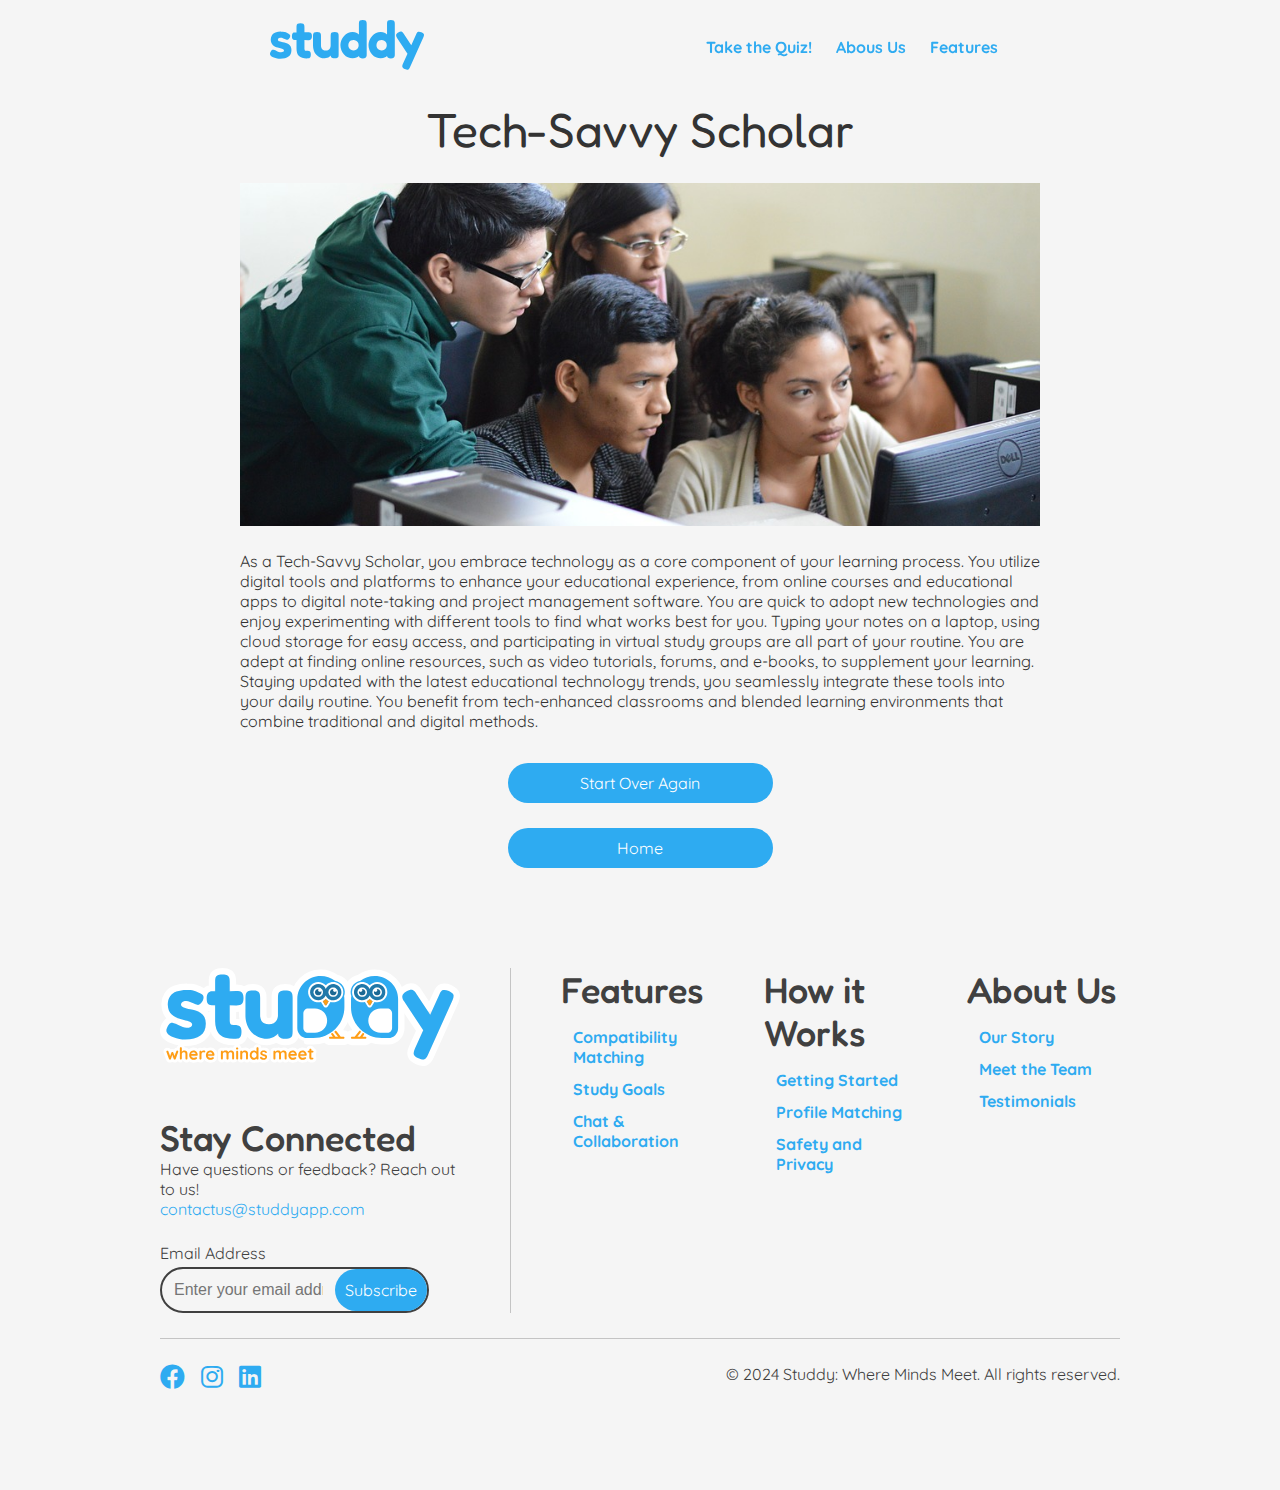
<file: pages/tech-savvy.html>
<!DOCTYPE html>
<html lang="en">

<head>
    <meta charset="UTF-8">
    <meta name="viewport" content="width=device-width, initial-scale=1.0">
    <title>Studdy - Tech-Savvy Scholar</title>

    <link rel="preconnect" href="https://fonts.googleapis.com">
    <link rel="preconnect" href="https://fonts.gstatic.com" crossorigin>
    <link href="https://fonts.googleapis.com/css2?family=Fredoka:wght@300..700&display=swap" rel="stylesheet">

    <link rel="preconnect" href="https://fonts.googleapis.com">
    <link rel="preconnect" href="https://fonts.gstatic.com" crossorigin>
    <link
        href="https://fonts.googleapis.com/css2?family=Fredoka:wght@300..700&family=Quicksand:wght@300..700&display=swap"
        rel="stylesheet">
    <link rel="stylesheet" href="https://cdnjs.cloudflare.com/ajax/libs/font-awesome/6.0.0-beta3/css/all.min.css">
    <link href='../styles/main-style.css' rel='stylesheet'>
    <link rel="stylesheet" href="../styles/quiz.css">
    <link href='../styles/header.css' rel='stylesheet'>
    <link href='../styles/footer.css' rel='stylesheet'>
    <link rel="stylesheet" href="../styles/quiz-category.css">
</head>

<body>
    <header>
        <a href="index.html"><img id="header_logo" src="../assets/text_logo_large.svg" alt="study header logo" /></a>
        <nav>
            <ul>
                <li><a href="quiz.html">Take the Quiz!</a></li>
                <li><a href="#">Abous Us</a></li>
                <li><a href="#">Features</a></li>
            </ul>
        </nav>
    </header>

    <main id="quizCategory">

        <section id="conclusion">
            <h1>Tech-Savvy Scholar</h1>
            <img src="../assets/categories/tech-savvy-student.jpg" alt="tech-savvy learner image">
            <p>
                As a Tech-Savvy Scholar, you embrace technology as a core component of your learning process. You
                utilize digital tools and platforms to enhance your educational experience, from online courses and
                educational apps to digital note-taking and project management software. You are quick to adopt new
                technologies and enjoy experimenting with different tools to find what works best for you. Typing your
                notes on a laptop, using cloud storage for easy access, and participating in virtual study groups are
                all part of your routine. You are adept at finding online resources, such as video tutorials, forums,
                and e-books, to supplement your learning. Staying updated with the latest educational technology trends,
                you seamlessly integrate these tools into your daily routine. You benefit from tech-enhanced classrooms
                and blended learning environments that combine traditional and digital methods.
            </p>
        </section>

        <section id="nav-btns">
            <button class="nav-btn" onclick="window.location.href='quiz.html'">Start Over Again</button>
            <button class="nav-btn" onclick="window.location.href='index.html'">Home</button>
        </section>
    </main>


    <footer>
        <div id="footer-container">
            <section id="top-section">
                <div id="company-logo-email">
                    <img src="../assets/Logo.svg" alt="Studdy Logo Large">

                    <section id="footer-contact-us">
                        <div id="footer-contact-us-description">
                            <h2>Stay Connected</h2>
                            <p>Have questions or feedback? Reach out to us!</p>
                            <p>
                                <a href="">contactus@studdyapp.com</a>
                            </p>
                        </div>

                        <form action="/subscribe" method="POST" class="newsletter-form">
                            <label for="newsletter-email" class="visually-hidden">Email Address</label>
                            <div id="email-input-row">
                                <input type="email" id="newsletter-email" name="email"
                                    placeholder="Enter your email address" required />
                                <button type="submit">Subscribe</button>
                            </div>
                        </form>
                    </section>
                </div>

                <div class="temp-hr"></div>
                <div class="vr"></div>

                <nav id="footer-links">
                    <section class="footer-link-column">
                        <h2>Features</h2>
                        <ul>
                            <li><a href="#">Compatibility Matching</a></li>
                            <li><a href="#">Study Goals</a></li>
                            <li><a href="#">Chat & Collaboration</a></li>
                        </ul>
                    </section>

                    <section class="footer-link-column">
                        <h2>How it Works</h2>
                        <ul>
                            <li><a href="#">Getting Started</a></li>
                            <li><a href="#">Profile Matching</a></li>
                            <li><a href="#">Safety and Privacy</a></li>
                        </ul>
                    </section>

                    <section class="footer-link-column">
                        <h2>About Us</h2>
                        <ul>
                            <li><a href="#">Our Story</a></li>
                            <li><a href="#">Meet the Team</a></li>
                            <li><a href="#">Testimonials</a></li>
                        </ul>
                    </section>
                </nav>
            </section>

            <div class="hr"></div>

            <section id="bottom-section">
                <div id="footer-social-media">
                    <a href="#" target="_blank" aria-label="Facebook">
                        <i class="fa-brands fa-facebook"></i>
                    </a>
                    <a href="#" target="_blank" aria-label="Instagram">
                        <i class="fa-brands fa-instagram"></i>
                    </a>
                    <a href="#" target="_blank" aria-label="LinkedIn">
                        <i class="fa-brands fa-linkedin"></i>
                    </a>
                </div>

                <div class="copyright">
                    <p>&copy; 2024 Studdy: Where Minds Meet. All rights reserved.</p>
                </div>
            </section>

        </div>
    </footer>

    <script src="../scripts/scroll-header-transparency-effect.js"></script>
</body>

</html>
</file>
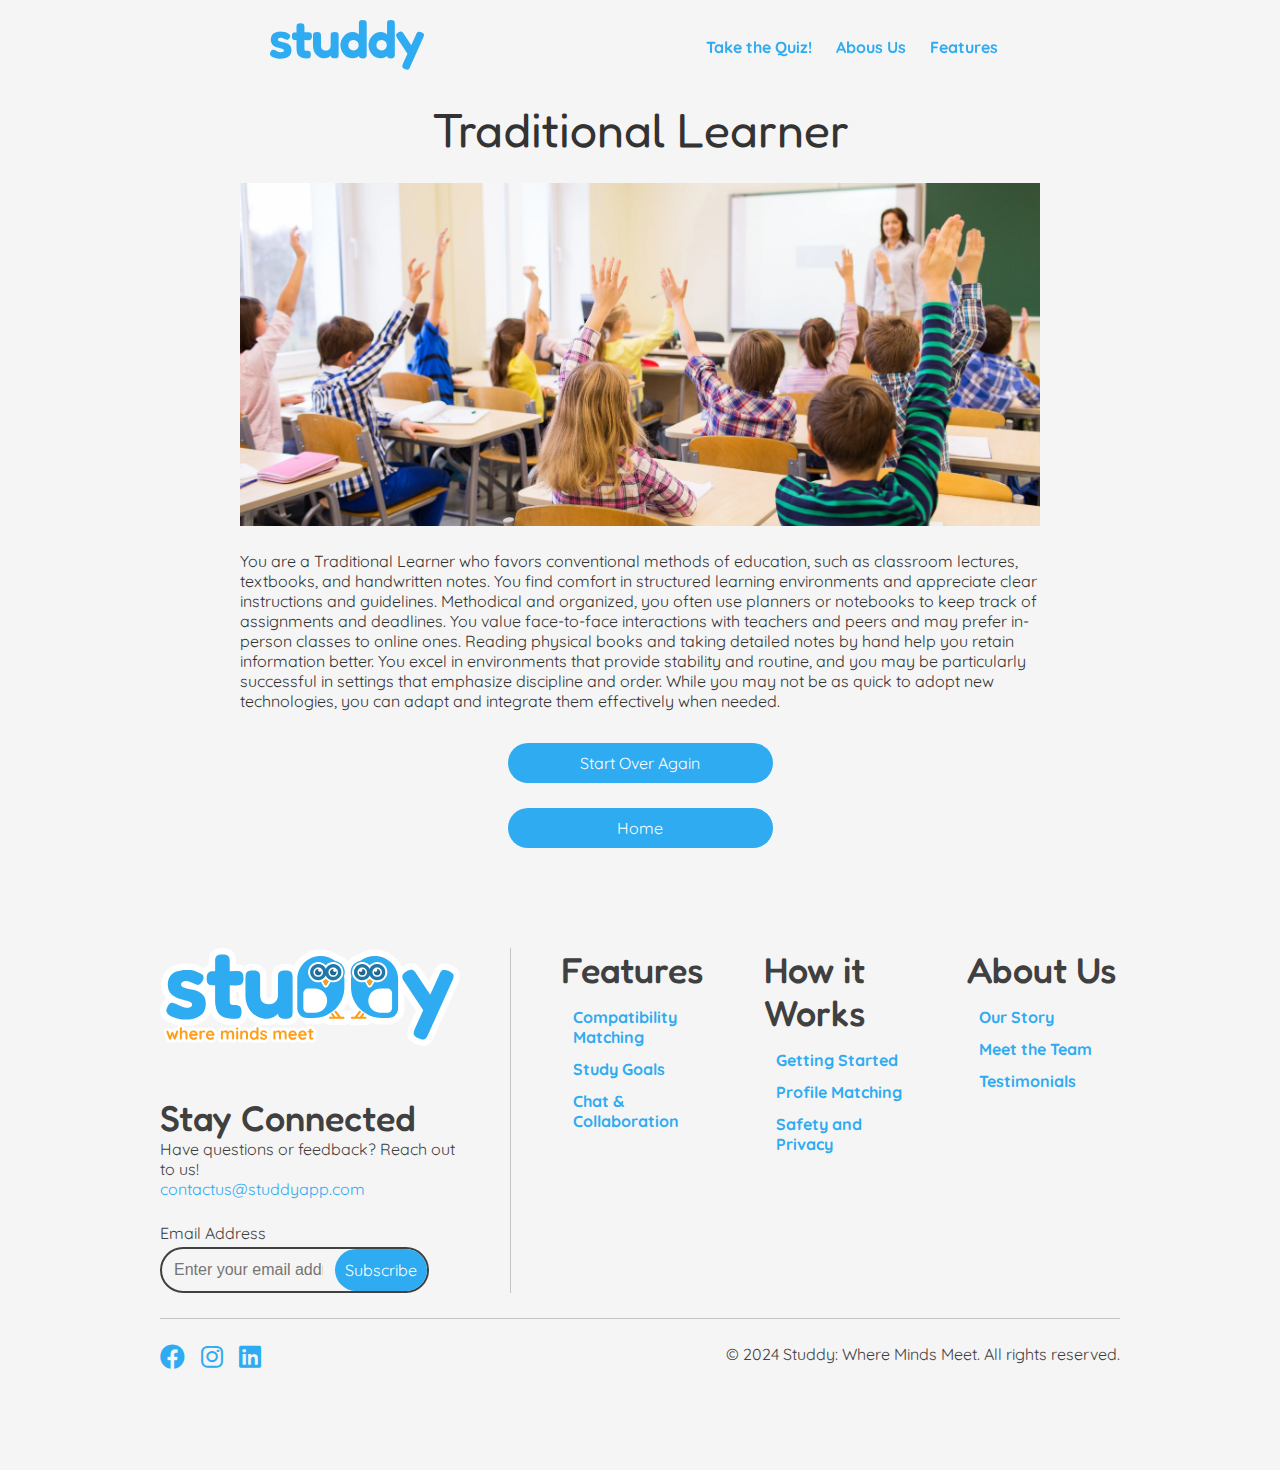
<file: pages/traditional.html>
<!DOCTYPE html>
<html lang="en">

<head>
    <meta charset="UTF-8">
    <meta name="viewport" content="width=device-width, initial-scale=1.0">
    <title>Studdy - Traditional Learner</title>

    <link rel="preconnect" href="https://fonts.googleapis.com">
    <link rel="preconnect" href="https://fonts.gstatic.com" crossorigin>
    <link href="https://fonts.googleapis.com/css2?family=Fredoka:wght@300..700&display=swap" rel="stylesheet">

    <link rel="preconnect" href="https://fonts.googleapis.com">
    <link rel="preconnect" href="https://fonts.gstatic.com" crossorigin>
    <link
        href="https://fonts.googleapis.com/css2?family=Fredoka:wght@300..700&family=Quicksand:wght@300..700&display=swap"
        rel="stylesheet">
    <link rel="stylesheet" href="https://cdnjs.cloudflare.com/ajax/libs/font-awesome/6.0.0-beta3/css/all.min.css">
    <link href='../styles/main-style.css' rel='stylesheet'>
    <link rel="stylesheet" href="../styles/quiz.css">
    <link href='../styles/header.css' rel='stylesheet'>
    <link href='../styles/footer.css' rel='stylesheet'>
    <link rel="stylesheet" href="../styles/quiz-category.css">
</head>

<body>
    <header>
        <a href="index.html"><img id="header_logo" src="../assets/text_logo_large.svg" alt="study header logo" /></a>
        <nav>
            <ul>
                <li><a href="quiz.html">Take the Quiz!</a></li>
                <li><a href="#">Abous Us</a></li>
                <li><a href="#">Features</a></li>
            </ul>
        </nav>
    </header>

    <main id="quizCategory">

        <section id="conclusion">
            <h1>Traditional Learner</h1>
            <img src="../assets/categories/traditional-learner.webp" alt="traditional learner image">
            <p>
                You are a Traditional Learner who favors conventional methods of education, such as classroom lectures,
                textbooks, and handwritten notes. You find comfort in structured learning environments and appreciate
                clear instructions and guidelines. Methodical and organized, you often use planners or notebooks to keep
                track of assignments and deadlines. You value face-to-face interactions with teachers and peers and may
                prefer in-person classes to online ones. Reading physical books and taking detailed notes by hand help
                you retain information better. You excel in environments that provide stability and routine, and you may
                be particularly successful in settings that emphasize discipline and order. While you may not be as
                quick to adopt new technologies, you can adapt and integrate them effectively when needed.
            </p>
        </section>

        <section id="nav-btns">
            <button class="nav-btn" onclick="window.location.href='quiz.html'">Start Over Again</button>
            <button class="nav-btn" onclick="window.location.href='index.html'">Home</button>
        </section>
    </main>


    <footer>
        <div id="footer-container">
            <section id="top-section">
                <div id="company-logo-email">
                    <img src="../assets/Logo.svg" alt="Studdy Logo Large">

                    <section id="footer-contact-us">
                        <div id="footer-contact-us-description">
                            <h2>Stay Connected</h2>
                            <p>Have questions or feedback? Reach out to us!</p>
                            <p>
                                <a href="">contactus@studdyapp.com</a>
                            </p>
                        </div>

                        <form action="/subscribe" method="POST" class="newsletter-form">
                            <label for="newsletter-email" class="visually-hidden">Email Address</label>
                            <div id="email-input-row">
                                <input type="email" id="newsletter-email" name="email"
                                    placeholder="Enter your email address" required />
                                <button type="submit">Subscribe</button>
                            </div>
                        </form>
                    </section>
                </div>

                <div class="temp-hr"></div>
                <div class="vr"></div>

                <nav id="footer-links">
                    <section class="footer-link-column">
                        <h2>Features</h2>
                        <ul>
                            <li><a href="#">Compatibility Matching</a></li>
                            <li><a href="#">Study Goals</a></li>
                            <li><a href="#">Chat & Collaboration</a></li>
                        </ul>
                    </section>

                    <section class="footer-link-column">
                        <h2>How it Works</h2>
                        <ul>
                            <li><a href="#">Getting Started</a></li>
                            <li><a href="#">Profile Matching</a></li>
                            <li><a href="#">Safety and Privacy</a></li>
                        </ul>
                    </section>

                    <section class="footer-link-column">
                        <h2>About Us</h2>
                        <ul>
                            <li><a href="#">Our Story</a></li>
                            <li><a href="#">Meet the Team</a></li>
                            <li><a href="#">Testimonials</a></li>
                        </ul>
                    </section>
                </nav>
            </section>

            <div class="hr"></div>

            <section id="bottom-section">
                <div id="footer-social-media">
                    <a href="#" target="_blank" aria-label="Facebook">
                        <i class="fa-brands fa-facebook"></i>
                    </a>
                    <a href="#" target="_blank" aria-label="Instagram">
                        <i class="fa-brands fa-instagram"></i>
                    </a>
                    <a href="#" target="_blank" aria-label="LinkedIn">
                        <i class="fa-brands fa-linkedin"></i>
                    </a>
                </div>

                <div class="copyright">
                    <p>&copy; 2024 Studdy: Where Minds Meet. All rights reserved.</p>
                </div>
            </section>

        </div>
    </footer>

    <script src="../scripts/scroll-header-transparency-effect.js"></script>
</body>

</html>
</file>
<file: styles/main-style.css>
body {
  margin: 0;
}

h1, h2, h3, h4, h5, h6 {
  margin: 0;
  font-family: "Fredoka", "Quicksand", "Montserrat", "Raleway", "Arial", sans-serif;
  font-weight: 600;
}

p {
  margin: 0;
  font-family: "Quicksand", "Segoe UI", Tahoma, Geneva, Verdana, sans-serif;
}/*# sourceMappingURL=main-style.css.map */
</file>
<file: styles/header.css>
header {
  width: 100vw;
  position: fixed;
  top: 0;
  left: 0;
  padding: 20px 0;
  display: flex;
  justify-content: space-evenly;
  align-items: center;
  z-index: 1000000;
  transition: background-color 0.3s ease, box-shadow 0.3s ease;
}
header.opaque {
  background-color: white;
  box-shadow: 0 2px 10px rgba(255, 255, 255, 0);
}
header.transparent {
  background-color: transparent;
  color: transparent;
}
header #header_logo {
  height: 50px;
}

nav ul {
  display: flex;
  padding: 0;
}
nav ul li {
  font-family: "Quicksand", "Segoe UI", Tahoma, Geneva, Verdana, sans-serif;
  font-weight: 800;
  list-style-type: none;
  padding: 0 12px;
}
nav ul li a {
  text-decoration: none;
  color: #2EABF1;
}
nav ul li a:hover {
  color: #FF9D14;
}
nav ul li a:active {
  color: #FAD92C;
}

#slide {
  height: calc(100vh - 95px);
}

@media (max-width: 640px) {
  header {
    flex-direction: column;
    padding: 20px 0 0;
  }
}/*# sourceMappingURL=header.css.map */
</file>
<file: styles/modal.css>
.modal {
  position: fixed;
  top: 0;
  left: 0;
  width: 100%;
  height: 100%;
  background-color: rgba(0, 0, 0, 0.8);
  display: flex;
  justify-content: center;
  align-items: center;
  opacity: 0;
  visibility: hidden;
  transition: opacity 0.3s ease, visibility 0.3s ease;
  z-index: 1000000000;
}
.modal.show {
  opacity: 1;
  visibility: visible;
}
.modal .modal-content {
  background: white;
  padding: 36px;
  border-radius: 36px;
  width: 50vw;
  max-width: 400px;
  text-align: center;
  box-shadow: 0 4px 10px rgba(255, 255, 255, 0);
}
.modal .modal-content h2 {
  font-family: "Fredoka", "Quicksand", "Montserrat", "Raleway", "Arial", sans-serif;
  color: #2c3e50;
  margin-bottom: 10px;
}
.modal .modal-content p {
  font-size: 16px;
  color: #34495e;
  margin-bottom: 20px;
}
.modal .modal-content button {
  font-family: "Quicksand", "Segoe UI", Tahoma, Geneva, Verdana, sans-serif;
  background: #3498db;
  color: white;
  border: none;
  padding: 10px 20px;
  border-radius: 9999px;
  font-size: 16px;
  cursor: pointer;
  transition: all 0.3s ease;
}
.modal .modal-content button:hover {
  background: #2980b9;
}
.modal .close-btn {
  position: absolute;
  top: 10px;
  right: 20px;
  font-size: 24px;
  color: #7f8c8d;
  cursor: pointer;
  transition: color 0.3s ease;
}
.modal .close-btn:hover {
  color: #34495e;
}/*# sourceMappingURL=modal.css.map */
</file>
<file: styles/productfeatures.css>
#cover-page {
  display: flex;
  align-items: center;
  justify-content: center;
  height: 100vh;
  width: 100vw;
  overflow: hidden;
}
#cover-page #title {
  display: flex;
  flex-direction: column;
  align-items: center;
  gap: 25px;
}
#cover-page #title img {
  width: 40vw;
}
#cover-page #title h2 {
  font-weight: normal;
  color: #2EABF1;
}
#cover-page #title a {
  text-decoration: none;
}
#cover-page #title a button {
  color: white;
  background: #2EABF1;
  border-radius: 9999px;
  padding: 10px;
  border: none;
  font-family: "Quicksand", "Segoe UI", Tahoma, Geneva, Verdana, sans-serif;
}
#cover-page #title a button:hover {
  background: #FF9D14;
  font-weight: bold;
}
#cover-page #title a button:active {
  background: #FAD92C;
  font-weight: bold;
}
#cover-page #greeting-bird-container {
  width: 40vw;
  display: flex;
  justify-content: center;
  align-items: center;
}
#cover-page #greeting-bird-container img {
  width: 70vw;
  transform: translate(20%, 70px);
}

.article-module {
  width: 100vw;
  height: 100vh;
  display: flex;
  justify-content: center;
  align-items: center;
  gap: 50px;
  padding: 100px 0;
}
.article-module .description {
  display: flex;
  flex-direction: column;
  width: 250px;
}
.article-module .description h1 {
  font-size: 36px;
  font-weight: 500;
}
.article-module img {
  max-height: 75vh;
  border-radius: 25px;
  box-shadow: 0px 10px 20px 0px rgba(255, 255, 255, 0);
}

#matching-feature {
  background-color: #333333;
  color: white;
}

#weekly-challenges h1,
#matching-feature h1 {
  color: #FF9D14;
}

#in-app-communication {
  background-color: #F5F5F5;
  color: #333333;
}

#weekly-challenges {
  background-color: #2EABF1;
  color: white;
  text-align: center;
  z-index: 999;
  position: relative;
}
#weekly-challenges img:nth-child(2) {
  transform: translateY(40%);
}
#weekly-challenges img:nth-child(4) {
  transform: translateY(-40%);
}

#mockup-stacked {
  display: none;
  position: relative;
}
#mockup-stacked img {
  display: block;
  position: relative;
}
#mockup-stacked img:nth-child(1) {
  transform: translate(-10%, -10%);
}
#mockup-stacked img:nth-child(2) {
  transform: translate(10%, 10%);
}

@media (max-aspect-ratio: 1200/800) {
  #weekly-challenges {
    justify-content: space-evenly;
    align-items: center;
    gap: 200px;
  }
  #weekly-challenges > img {
    display: none;
  }
  #mockup-stacked {
    display: block;
    height: 75vh;
  }
  #mockup-stacked img {
    display: block;
    position: absolute;
    left: 0;
  }
}
@media (max-aspect-ratio: 1/1) {
  #weekly-challenges {
    justify-content: space-evenly;
    padding: 20px 0;
  }
  #mockup-stacked {
    display: block;
    height: 50vh;
  }
  #mockup-stacked img {
    height: 60vh;
  }
  #mockup-stacked img:nth-child(2) {
    transform: translate(0%, 10%);
  }
  #mockup-stacked img:nth-child(1) {
    transform: translate(0%, -10%);
  }
  #cover-page {
    flex-direction: column;
  }
  #cover-page > img {
    width: 70vw;
  }
  #cover-page #greeting-bird-container {
    height: 20vh;
  }
  #cover-page #greeting-bird-container img {
    height: 75vh;
    width: auto;
    transform: translateY(40%);
  }
}
@media (max-aspect-ratio: 760/1000) {
  .article-module {
    flex-direction: column;
  }
  #weekly-challenges {
    height: auto;
    gap: 0;
    overflow: hidden;
  }
  #weekly-challenges img:nth-child(2),
  #weekly-challenges img:nth-child(4) {
    display: block;
  }
  #weekly-challenges img:nth-child(2) {
    transform: translateY(-20%);
  }
  #weekly-challenges img:nth-child(4) {
    transform: translateY(20%);
  }
  #mockup-stacked {
    display: none;
  }
}/*# sourceMappingURL=productfeatures.css.map */
</file>
<file: styles/testimonial-carousel.css>
.testimonial-carousel {
  font-family: "Quicksand", sans-serif;
  display: flex;
  justify-content: center;
  align-items: center;
  margin: 0;
  position: relative;
  overflow: hidden;
  border: 1px solid #ccc;
  background: white;
}
.testimonial-carousel .testimonial-inner {
  display: flex;
  animation: scroll 60s linear infinite;
}
.testimonial-carousel .testimonial-inner .testimonial-item {
  min-width: 100%;
  box-sizing: border-box;
  display: flex;
  justify-content: center;
  align-items: center;
  padding: 16px 0;
  color: #333;
  font-size: 24px;
  text-align: center;
  font-style: italic;
}
.testimonial-carousel strong {
  font-family: "Fredoka", "Quicksand", "Montserrat", "Raleway", "Arial", sans-serif;
  font-weight: 600;
  color: #2EABF1;
  margin-left: 10px;
}

@keyframes scroll {
  0% {
    transform: translateX(0);
  }
  100% {
    transform: translateX(-600%);
  }
}/*# sourceMappingURL=testimonial-carousel.css.map */
</file>
<file: styles/footer.css>
footer {
  display: flex;
  justify-content: center;
  color: #404040;
}
footer h2 {
  font-size: 36px;
  font-weight: 500;
}
footer a {
  text-decoration: none;
  color: #2EABF1;
}
footer a:hover {
  color: #FF9D14;
}
footer a:active {
  color: #FAD92C;
}

#footer-container {
  padding: 100px 0;
  display: flex;
  flex-direction: column;
  align-items: center;
  width: 960px;
  gap: 25px;
}
#footer-container #top-section {
  display: flex;
  gap: 50px;
}
#footer-container #top-section #company-logo-email {
  display: flex;
  gap: 50px;
  flex-direction: column;
}
#footer-container #top-section #company-logo-email > img {
  width: 300px;
}
#footer-container #top-section #footer-contact-us {
  display: flex;
  flex-direction: column;
  gap: 24px;
}
#footer-container #top-section #footer-contact-us form {
  display: flex;
  flex-direction: column;
  gap: 4px;
  font-family: "Quicksand", "Segoe UI", Tahoma, Geneva, Verdana, sans-serif;
}
#footer-container #top-section #footer-contact-us #footer-contact-us-description {
  display: flex;
  flex-direction: column;
}
#footer-container #top-section #footer-contact-us #email-input-row {
  width: 265px;
  display: flex;
  border-radius: 9999px;
  border: 2px solid #404040;
}
#footer-container #top-section #footer-contact-us #email-input-row input {
  font-size: 16px;
  border-radius: 9999px;
  background: none;
  padding: 12px;
  width: calc(100% - 24px);
  border: none;
}
#footer-container #top-section #footer-contact-us #email-input-row input:focus {
  outline: none;
}
#footer-container #top-section #footer-contact-us #email-input-row button {
  font-size: 16px;
  border-radius: 9999px;
  right: 2px;
  background-color: #2EABF1;
  padding: 10px;
  border: 0;
  color: white;
  font-family: "Quicksand", "Segoe UI", Tahoma, Geneva, Verdana, sans-serif;
  cursor: pointer;
}
#footer-container #top-section #footer-contact-us #email-input-row button:hover {
  background-color: #FF9D14;
  font-weight: bold;
  transition: background-color 0.3s ease, transform 0.3s ease;
}
#footer-container #top-section #footer-contact-us #email-input-row button:active {
  background-color: #FAD92C;
}
#footer-container .vr {
  min-width: 1px;
  min-height: 100%;
  background-color: rgba(0, 0, 0, 0.2);
}
#footer-container #footer-links {
  display: flex;
  gap: 50px;
  flex-wrap: wrap;
}
#footer-container #footer-links .footer-link-column {
  display: flex;
  flex-direction: column;
  gap: 16px;
  flex: 1 0 20%;
}
#footer-container #footer-links .footer-link-column ul {
  font-family: "Quicksand", "Segoe UI", Tahoma, Geneva, Verdana, sans-serif;
  list-style-type: none;
  display: flex;
  flex-direction: column;
  margin: 0;
  padding: 0;
  gap: 12px;
}
#footer-container .hr, #footer-container .temp-hr {
  min-height: 1px;
  min-width: 100%;
  background-color: rgba(0, 0, 0, 0.2);
}
#footer-container .hr.temp-hr, #footer-container .temp-hr.temp-hr {
  display: none;
}
#footer-container #bottom-section {
  width: 100%;
  display: flex;
  justify-content: space-between;
}
#footer-container #bottom-section #footer-social-media {
  display: flex;
  gap: 16px;
}
#footer-container #bottom-section #footer-social-media .fa-brands {
  font-size: 25px;
  color: #2EABF1;
}
#footer-container #bottom-section #footer-social-media .fa-brands:hover {
  color: #FF9D14;
}
#footer-container #bottom-section #footer-social-media .fa-brands:active {
  color: #FAD92C;
}

@media (max-width: 1024px) {
  #footer-container {
    width: 768px;
  }
}
@media (max-width: 864px) {
  #footer-container {
    width: 540px;
  }
}
@media (max-width: 640px) {
  .vr {
    display: none;
  }
  .temp-hr {
    display: block;
  }
  #top-section {
    flex-direction: column;
  }
  #company-logo-email {
    align-items: center;
  }
  #footer-contact-us, .footer-link-column {
    align-items: center;
    text-align: center;
  }
  #footer-links, #bottom-section {
    flex-direction: column;
    align-items: center;
  }
  #bottom-section {
    gap: 25px;
  }
  .copyright {
    text-align: center;
  }
}/*# sourceMappingURL=footer.css.map */
</file>
<file: styles/quiz.css>
body {
  font-family: "Quicksand", "Segoe UI", Tahoma, Geneva, Verdana, sans-serif;
  padding: 0;
  margin-top: 100px;
  background-color: #F5F5F5;
  color: #333333;
}
body h1,
body h2,
body h3,
body h4,
body h5,
body h6 {
  font-family: "Fredoka", "Quicksand", "Montserrat", "Raleway", "Arial", sans-serif;
  font-weight: 600;
}
body p {
  font-family: "Quicksand", "Segoe UI", Tahoma, Geneva, Verdana, sans-serif;
}
body #app {
  overflow: hidden;
  position: relative;
  display: flex;
  flex-direction: column;
  align-items: center;
  gap: 25px;
  max-width: 800px;
  margin: 2rem auto;
  padding: 2rem;
  background: white;
  box-shadow: 0 2px 2rem rgba(0, 0, 0, 0.5);
  border-radius: 1rem;
  padding-top: calc(2rem + 12px + 24px);
}
body #app #computer-title-bar {
  width: 100%;
  background: #F5F5F5;
  position: absolute;
  left: 0;
  top: 0;
  padding: 12px;
}
body #app #computer-title-bar #computer-traffic-lights-container {
  display: flex;
  gap: 12px;
}
body #app #computer-title-bar #computer-traffic-lights-container .traffic-light {
  width: 12px;
  height: 12px;
  border-radius: 9999px;
  border-width: 1px;
  border-style: solid;
}
body #app #computer-title-bar #computer-traffic-lights-container #red-light {
  background: #e5685c;
  border-color: #cd4c3e;
}
body #app #computer-title-bar #computer-traffic-lights-container #yellow-light {
  background: #f3be4f;
  border-color: #d79f3b;
}
body #app #computer-title-bar #computer-traffic-lights-container #green-light {
  background: #61c554;
  border-color: #51a83e;
}
body #app #quiz-header {
  text-align: center;
}
body #app #quiz-header h1 {
  font-size: 2rem;
  margin-bottom: 0.5rem;
}
body #app #quiz-header p {
  font-size: 1rem;
  color: #666;
}
body #app .progress-bar-container {
  width: 100%;
  height: 10px;
  background-color: #e1e1e1;
  border-radius: 5px;
  margin-top: 20px;
}
body #app .progress-bar-container .progress-bar {
  width: 0;
  height: 100%;
  background-color: #2EABF1;
  border-radius: 5px;
  transition: width 0.2s ease-in-out;
}
body #app main .loader {
  border: 8px solid #f3f3f3;
  border-top: 8px solid #3498db;
  border-radius: 50%;
  width: 50px;
  height: 50px;
  animation: spin 2s linear infinite;
  margin: 0 auto;
}
@keyframes spin {
  0% {
    transform: rotate(0deg);
  }
  100% {
    transform: rotate(360deg);
  }
}
body #app main .question {
  display: flex;
  flex-direction: column;
  align-items: center;
  margin-bottom: 1.5rem;
  gap: 25px;
}
body #app main .question .question-image {
  border-radius: 1rem;
  width: 100%;
  aspect-ratio: 21/9;
  -o-object-fit: cover;
     object-fit: cover;
}
body #app main .question h2 {
  align-self: flex-start;
  font-weight: normal;
}
body #app main .question .options {
  display: flex;
  gap: 16px;
}
body #app main .question .options label {
  display: flex;
  flex-direction: column;
  gap: 15px;
  padding: 10px;
  border-radius: 1rem;
  background: #e1e1e1;
  margin-bottom: 0.5rem;
  cursor: pointer;
  text-align: center;
  transition: all 0.2s;
}
body #app main .question .options label:hover {
  background: #9e9e9e;
}
body #app main .question .options label input {
  height: 1.5rem;
}
body #app main .question .options label input:checked {
  background: #2EABF1;
}
body #app main .question .options label .choice-image {
  aspect-ratio: 1/1;
  width: 150px;
  -o-object-fit: cover;
     object-fit: cover;
}
body #app main #navigation-buttons {
  display: flex;
  justify-content: space-between;
  margin-top: 20px;
}
body #app main #navigation-buttons button.hidden {
  display: none;
}
body #app main .nav-btn {
  font-family: "Quicksand", "Segoe UI", Tahoma, Geneva, Verdana, sans-serif;
  padding: 10px;
  background: #2EABF1;
  color: white;
  font-size: 1rem;
  border: none;
  border-radius: 9999px;
  cursor: pointer;
  transition: all 0.2s;
}
body #app main .nav-btn:hover {
  background: #FF9D14;
}
body #app main .nav-btn:active {
  background: #FAD92C;
}
body #app main #submit-btn {
  display: block;
  margin: 1rem auto;
  padding: 0.75rem 2rem;
  font-size: 1rem;
  color: white;
  background: #007BFF;
  border: none;
  border-radius: 4px;
  cursor: pointer;
}
body #app main #submit-btn:hover {
  background: #0056b3;
}
body #app main #submit-btn.hidden {
  display: none;
}
body #app main #result {
  text-align: center;
}
body #app main #result h2 {
  font-size: 1.5rem;
  color: #007BFF;
}
body #app main #result.hidden {
  display: none;
}

@media (max-width: 968px) {
  #app {
    width: 80vw;
  }
}
@media (max-width: 864px) {
  body {
    margin-top: 150px;
  }
  body #app main {
    width: 100%;
  }
  body #app main .question .options {
    display: grid;
    grid-template-columns: repeat(2, 1fr);
    width: 100%;
  }
  body #app main .question .options label {
    align-items: center;
    box-sizing: border-box;
    width: 100%;
  }
}
@media (max-width: 500px) {
  body #app {
    margin: 0;
    width: 100vw;
    box-sizing: border-box;
    border-radius: 0;
  }
  body #app .choice-image {
    width: 34vw !important;
  }
}/*# sourceMappingURL=quiz.css.map */
</file>
<file: styles/quiz-category.css>
#quizCategory {
  display: flex;
  flex-direction: column;
  align-items: center;
  gap: 32px;
}
#quizCategory #conclusion {
  width: 800px;
  display: flex;
  flex-direction: column;
  text-align: center;
  gap: 25px;
}
#quizCategory #conclusion h1 {
  font-weight: normal;
  font-size: 3rem;
}
#quizCategory #conclusion img {
  aspect-ratio: 21/9;
  -o-object-fit: cover;
     object-fit: cover;
  width: 100%;
}
#quizCategory #conclusion p {
  text-align: left;
}
#quizCategory #nav-btns {
  width: 800px;
  display: flex;
  flex-direction: column;
  align-items: center;
  gap: 25px;
}
#quizCategory #nav-btns .nav-btn {
  width: -moz-fit-content;
  width: fit-content;
  min-width: 265px;
  font-family: "Quicksand", "Segoe UI", Tahoma, Geneva, Verdana, sans-serif;
  padding: 10px;
  background: #2EABF1;
  color: white;
  font-size: 1rem;
  border: none;
  border-radius: 9999px;
  cursor: pointer;
  transition: all 0.2s;
}
#quizCategory #nav-btns .nav-btn:hover {
  background: #FF9D14;
}
#quizCategory #nav-btns .nav-btn:active {
  background: #FAD92C;
}

@media (max-width: 864px) {
  #quizCategory #conclusion, #quizCategory #nav-btns {
    width: 80vw !important;
  }
}/*# sourceMappingURL=quiz-category.css.map */
</file>
